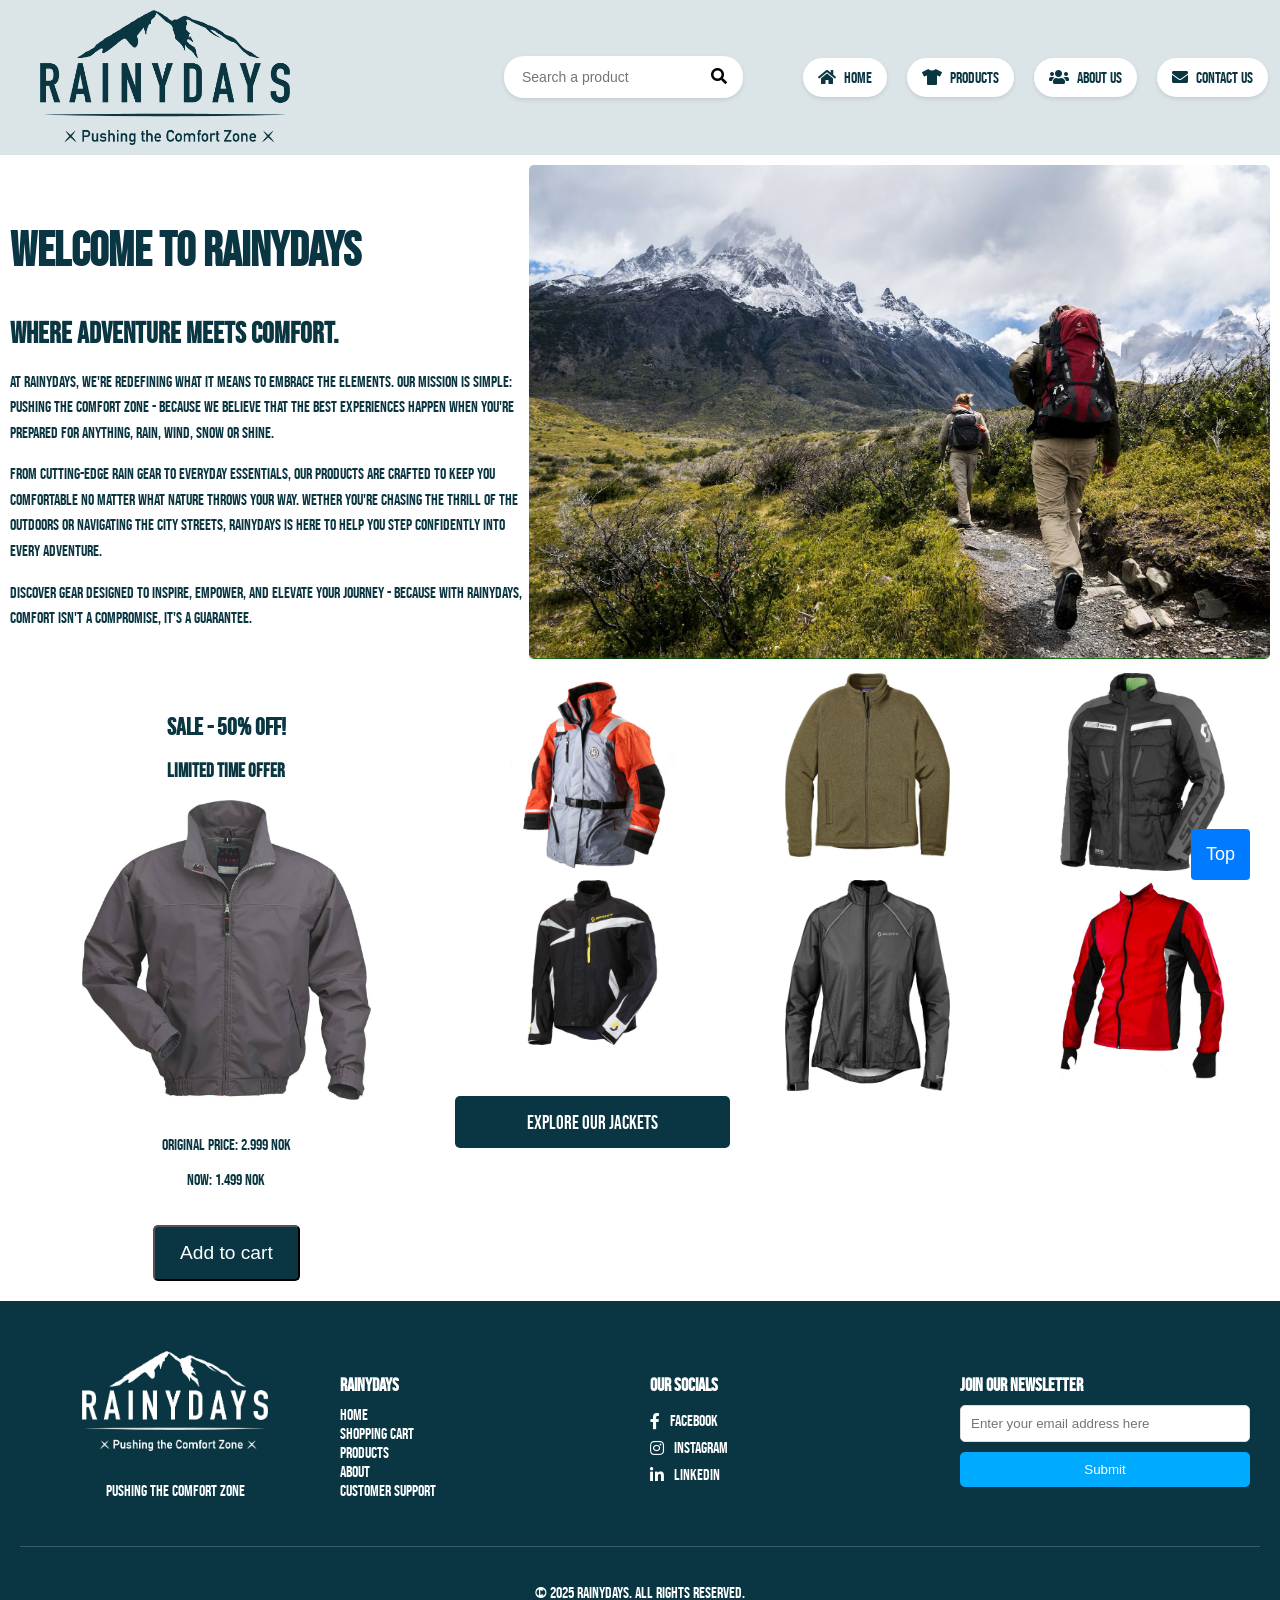
<file: index.html>
<!DOCTYPE html>
<html lang="en">
    <head>
        <meta charset="UTF-8" />
        <meta name="viewport" content="width=device-width, initial-scale=1.0">
        <meta name="description" content="Rainydays, contact page">
        <link rel="preconnect" href="https://fonts.googleapis.com">
        <link rel="preconnect" href="https://fonts.gstatic.com" crossorigin>
        <link href="https://fonts.googleapis.com/css2?family=Bebas+Neue&family=Roboto&display=swap" rel="stylesheet">
        <link rel="stylesheet" href="./css/styles.css">
        <link rel="stylesheet" href="./css/contact.css">
        <link rel="stylesheet" href="https://cdnjs.cloudflare.com/ajax/libs/font-awesome/5.15.4/css/all.min.css">
        <link rel="stylesheet" href="./css/index.css">
        <link rel="stylesheet" href="./css/topBtn.css">
        <script src="./topBtn.js" defer></script>
        <title>RainyDays | Home</title>
    </head>
    <body>
        <header class="header">
            <img src="./assets/RainyDays_Logo.png" alt="RainyDays Logo" class="logo"/>
            <nav class="nav">
                <form class="search-form">
                    <input type="text" placeholder="Search a product" class="search-input"/>
                    <button type="submit" class="search-button">
                        <i class="fas fa-search"></i>
                    </button>
                </form>
                <ul class="nav-links">
                    <li><a href="./index.html"><i class="fas fa-home"></i>Home</a></li>
                    <li><a href="./products.html"><i class="fas fa-tshirt"></i> Products</a></li>
                    <li><a href="./about.html"><i class="fas fa-users"></i> About Us</a></li>
                    <li><a href="./contact.html"><i class="fas fa-envelope"></i> Contact Us</a></li>
                    <li><a href="./profile.html"><i class="fas fa-user"></i></a></li>
                    <li><a href="./checkout.html"><i class="fas fa-shopping-cart"></i></a></li>
                </ul>
            </nav>
        </header>
        <main>
            <section class="hero">
                <div class="hero-text">
                    <h1>WELCOME TO RAINYDAYS</h1>
                    <h2>Where adventure meets comfort.</h2>
                    <p>At RAINYDAYS, we're redefining what it means to embrace the elements. Our mission is simple: Pushing the comfort zone - because we believe that the best experiences happen when you're prepared for anything, rain, wind, snow or shine.</p>
                    <p>From cutting-edge rain gear to everyday essentials, our products are crafted to keep you comfortable no matter what nature throws your way. Wether you're chasing the thrill of the outdoors or navigating the city streets, RAINYDAYS is here to help you step confidently into every adventure.</p>
                    <p>Discover gear designed to inspire, empower, and elevate your journey - because with RAINYDAYS, comfort isn't a compromise, it's a guarantee.</p>
                </div>
                <div class="hero-image">
                    <img src="./images/trekking.jpg" alt="Two adults walking up the path to the foot of a mountain" class="hero-trekking">
                </div>
            </section>
            <main class="main-container">
                <section class="sale-section">
                    <h2>SALE - 50% OFF!</h2>
                    <h3>Limited time offer</h3>
                    <a href="./products/xtreme-weather-jacket.html">
                        <img src="./images/Xtreme Weather Jacket.jpg" alt="Xtreme Weather Jacket">
                    </a>
                    <p class="old-price">Original price: 2.999 NOK</p>
                    <p class="price">NOW: 1.499 NOK</p>
                    <button class="cart-button">Add to cart</button>
                </section>
                <section class="collection">
                    <a href="./products/arctic-explorer-jacket.html"><img src="./images/Arctic Explorer Jacket.jpg" alt="Arctic Explorer Jacket"></a>
                    <a href="./products/classic-fleece-jacket.html"><img src="./images/Classic Fleece Jacket.jpg" alt="Classic Fleece Jacket"></a>
                    <a href="./products/goretex-adventure-jacket.html"><img src="./images/Gore-Tex Adventure Jacket.jpg" alt="Gore-Tex Adventure Jacket"></a>
                    <a href="./products/stormguard-pro.html"><img src="./images/StormGuard Pro.jpg" alt="StormGuard Pro"></a>
                    <a href="./products/ultralight-windbreaker.html"><img src="./images/UltraLight Windbreaker.jpg" alt="UltraLight Windbreaker"></a>
                    <a href="./products/velocity-sports-jacket.html"><img src="./images/Velocity Sports Jacket.jpg" alt="Velocity Sports Jacket"></a>
                    <a href="./products.html" class="explore-button">Explore our jackets</a>
                </section>
                <button onclick="topFunction()" class="toTopBtn" title="Go to top">Top</button>
            </main>
        <footer class="footer">
            <div class="footer-content">
                <section class="footer-section">
                    <img src="./assets/RainyDays_Logo.png" alt="Rainydays Logo" class="footer-logo" />
                    <p>Pushing the Comfort Zone</p>
                </section>
                <section class="footer-section">
                    <h4>Rainydays</h4>
                    <ul class="footer-links">
                        <li><a href="./index.html">Home</a></li>
                        <li><a href="./checkout.html">Shopping Cart</a></li>
                        <li><a href="./products.html">Products</a></li>
                        <li><a href="./about.html">About</a></li>
                        <li><a href="./contact.html">Customer Support</a></li>
                    </ul>
                </section>
                <section class="footer-section">
                    <p><h4>Our Socials</h4></p>
                    <ul class="footer-socials">
                        <li><a href="#"><i class="fab fa-facebook-f"></i> Facebook</a></li>
                        <li><a href="#"><i class="fab fa-instagram"></i> Instagram</a></li>
                        <li><a href="#"><i class="fab fa-linkedin-in"></i> LinkedIn</a></li>
                    </ul>
                </section>
                <section class="footer-section">
                    <h4>Join our newsletter</h4>
                    <form class="newsletter-form">
                        <input type="email" placeholder="Enter your email address here" required />
                        <button type="submit">Submit</button>
                    </form>
                </section>
            </div>
            <div class="footer-bottom">
                <p>&copy; 2025 Rainydays. All Rights Reserved.</p>
            </div>
        </footer>
    </body>
</html>
</file>
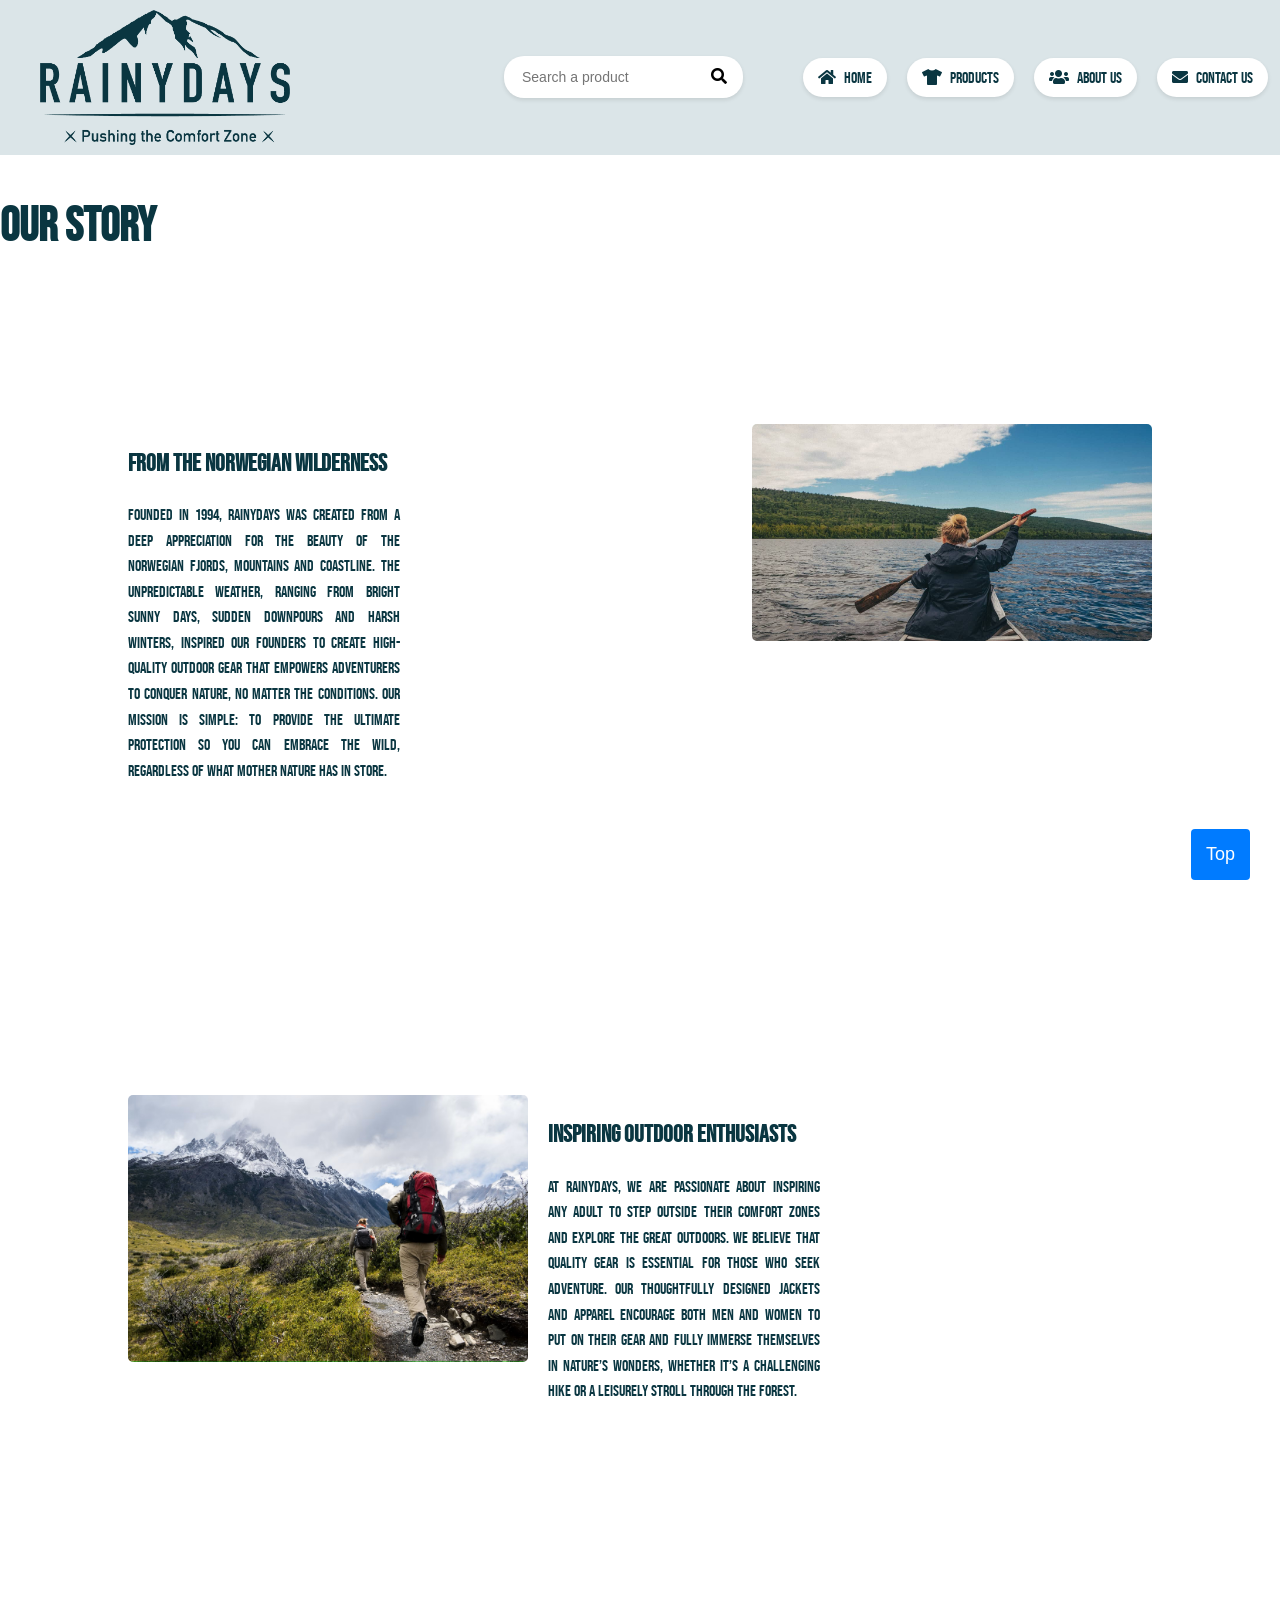
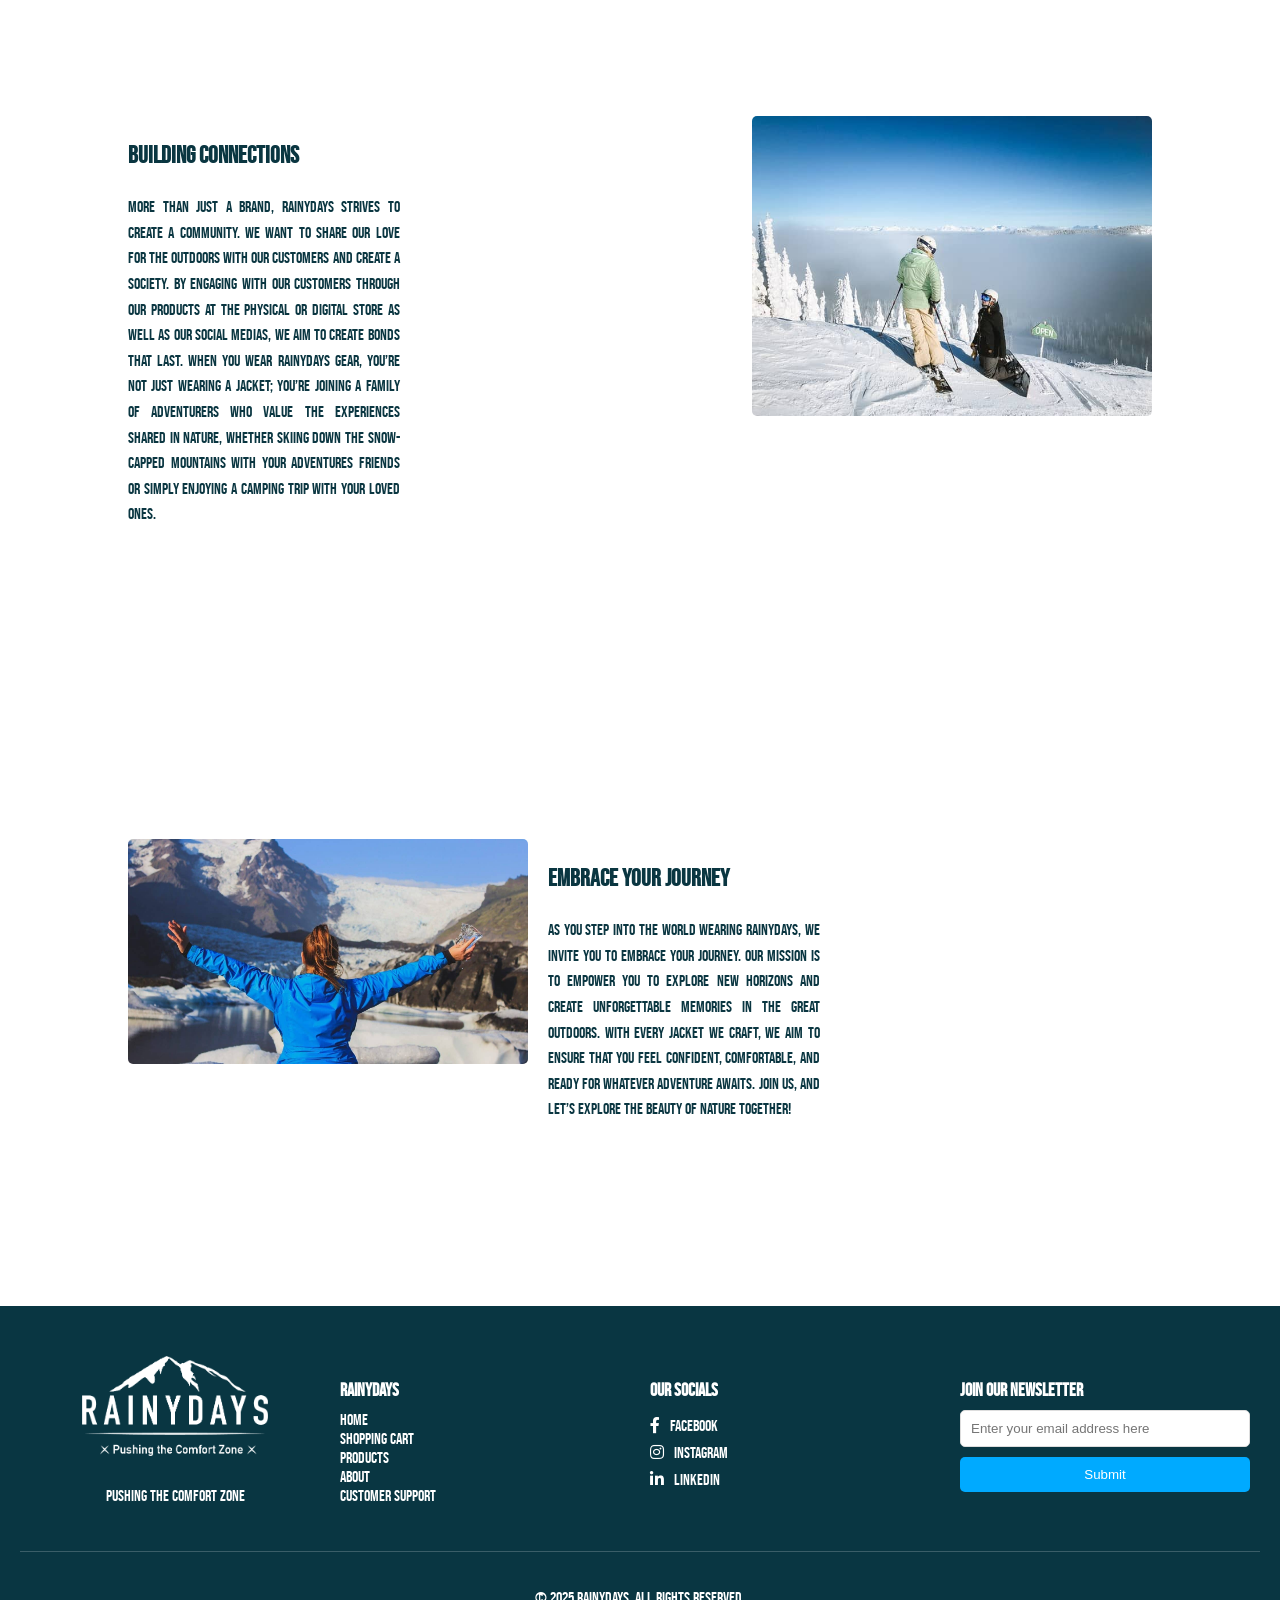
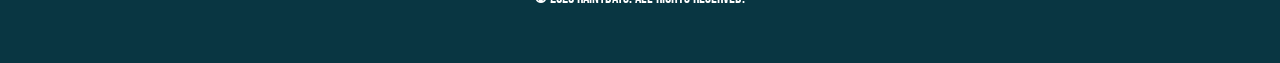
<file: about.html>
<!DOCTYPE html>
<html lang="en">
    <head>
        <meta charset="UTF-8" />
        <meta name="viewport" content="width=device-width, initial-scale=1.0">
        <meta name="description" content="Rainydays, contact page">
        <link rel="preconnect" href="https://fonts.googleapis.com">
        <link rel="preconnect" href="https://fonts.gstatic.com" crossorigin>
        <link href="https://fonts.googleapis.com/css2?family=Bebas+Neue&family=Roboto&display=swap" rel="stylesheet">
        <link rel="stylesheet" href="./css/styles.css">
        <link rel="stylesheet" href="./css/contact.css">
        <link rel="stylesheet" href="https://cdnjs.cloudflare.com/ajax/libs/font-awesome/5.15.4/css/all.min.css">
        <link rel="stylesheet" href="./css/topBtn.css">
        <script src="./topBtn.js" defer></script>
        <title>RainyDays | About Us</title>
    </head>
    <body>
        <header class="header">
            <img src="./assets/RainyDays_Logo.png" alt="RainyDays Logo" class="logo" />
            <nav class="nav">
                <form class="search-form">
                    <input type="text" placeholder="Search a product" class="search-input" />
                    <button type="submit" class="search-button">
                        <i class="fas fa-search"></i>
                    </button>
                </form>
                <ul class="nav-links">
                    <li><a href="./index.html"><i class="fas fa-home"></i>Home</a></li>
                    <li><a href="./products.html"><i class="fas fa-tshirt"></i> Products</a></li>
                    <li><a href="./about.html"><i class="fas fa-users"></i> About Us</a></li>
                    <li><a href="./contact.html"><i class="fas fa-envelope"></i> Contact Us</a></li>
                    <li><a href="./profile.html"><i class="fas fa-user"></i></a></li>
                    <li><a href="./checkout.html"><i class="fas fa-shopping-cart"></i></a></li>
                </ul>
            </nav>
        </header>
        <main class="about-us">
            <h1>Our Story</h1>
            <section>
                <div>
                    <h2>From the Norwegian Wilderness</h2>
                    <p>Founded in 1994, Rainydays was created from a deep appreciation for the beauty of the Norwegian fjords, mountains and coastline. The unpredictable weather, ranging from bright sunny days, sudden downpours and harsh winters, inspired our founders to create high-quality outdoor gear that empowers adventurers to conquer nature, no matter the conditions. Our mission is simple: to provide the ultimate protection so you can embrace the wild, regardless of what Mother Nature has in store.</p>
                </div>
                <img src="images/canoe.jpg" alt="A woman paddeling in a small boat in a lake, wearing a black jacket from RainyDays.">
            </section>
            <section>
                <div>
                    <h2>Inspiring Outdoor Enthusiasts</h2>
                    <p>At Rainydays, we are passionate about inspiring any adult to step outside their comfort zones and explore the great outdoors. We believe that quality gear is essential for those who seek adventure. Our thoughtfully designed jackets and apparel encourage both men and women to put on their gear and fully immerse themselves in nature’s wonders, whether it’s a challenging hike or a leisurely stroll through the forest.</p>
                </div>
                <img src="images/trekking.jpg" alt="Two adults walking up the path to the foot of a mountain">
            </section>
            <section>
                <div>
                    <h2>Building Connections</h2>
                    <p>More than just a brand, Rainydays strives to create a community. We want to share our love for the outdoors with our customers and create a society. By engaging with our customers through our products at the physical or digital store as well as our social medias, we aim to create bonds that last. When you wear Rainydays gear, you’re not just wearing a jacket; you’re joining a family of adventurers who value the experiences shared in nature, whether skiing down the snow-capped mountains with your adventures friends or simply enjoying a camping trip with your loved ones.</p>
                </div>
                <img src="images/snowboard.jpg" alt="Two adults at the top of a slope, talking together wearing snowboard gear">
            </section>
            <section>
                <div>
                    <h2>Embrace Your Journey</h2>
                    <p>As you step into the world wearing Rainydays, we invite you to embrace your journey. Our mission is to empower you to explore new horizons and create unforgettable memories in the great outdoors. With every jacket we craft, we aim to ensure that you feel confident, comfortable, and ready for whatever adventure awaits. Join us, and let’s explore the beauty of nature together!</p>
                </div>
                <img src="images/Girl_blue_jacket.jpg" alt="Backshot of a woman wearing a blue jacket from Rainydays, looking out at the snow capped mountain range">
            </section>
            <button onclick="topFunction()" class="toTopBtn" title="Go to top">Top</button>
        </main>
        <footer class="footer">
            <div class="footer-content">
                <section class="footer-section">
                    <a href="./index.html"><img src="./assets/RainyDays_Logo.png" alt="Rainydays Logo" class="footer-logo" /></a>
                    <p>Pushing the Comfort Zone</p>
                </section>
                <section class="footer-section">
                    <h4>Rainydays</h4>
                    <ul class="footer-links">
                        <li><a href="./index.html">Home</a></li>
                        <li><a href="./checkout.html">Shopping Cart</a></li>
                        <li><a href="./products.html">Products</a></li>
                        <li><a href="./about.html">About</a></li>
                        <li><a href="./contact.html">Customer Support</a></li>
                    </ul>
                </section>
                <section class="footer-section">
                    <p><h4>Our Socials</h4></p>
                    <ul class="footer-socials">
                        <li><a href="#"><i class="fab fa-facebook-f"></i> Facebook</a></li>
                        <li><a href="#"><i class="fab fa-instagram"></i> Instagram</a></li>
                        <li><a href="#"><i class="fab fa-linkedin-in"></i> LinkedIn</a></li>
                    </ul>
                </section>
                <section class="footer-section">
                    <h4>Join our newsletter</h4>
                    <form class="newsletter-form">
                        <input type="email" placeholder="Enter your email address here" required />
                        <button type="submit">Submit</button>
                    </form>
                </section>
            </div>
            <div class="footer-bottom">
                <p>&copy; 2025 Rainydays. All Rights Reserved.</p>
            </div>
        </footer>
    </body>
</html>
</file>
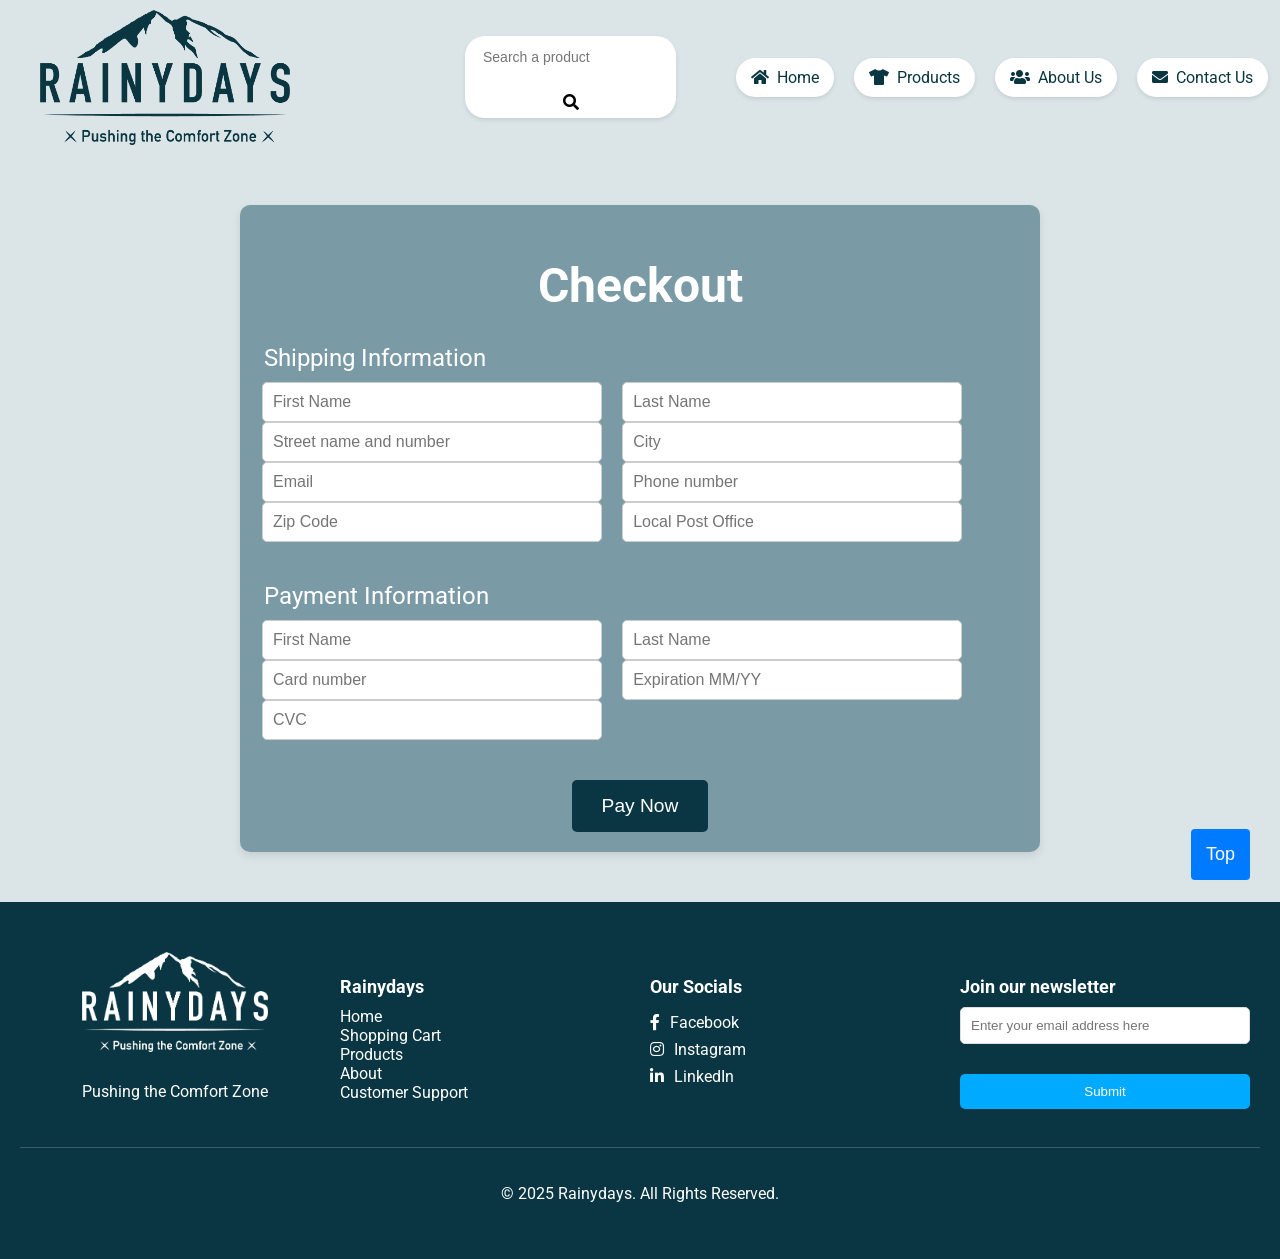
<file: checkout.html>
<!DOCTYPE html>
<html lang="en">
    <head>
        <meta charset="UTF-8" />
        <meta name="viewport" content="width=device-width, initial-scale=1.0">
        <meta name="description" content="Rainydays, contact page">
        <link rel="preconnect" href="https://fonts.googleapis.com">
        <link rel="preconnect" href="https://fonts.gstatic.com" crossorigin>
        <link href="https://fonts.googleapis.com/css2?family=Bebas+Neue&family=Roboto&display=swap" rel="stylesheet">
        <link rel="stylesheet" href="./css/styles.css">
        <link rel="stylesheet" href="./css/contact.css">
        <link rel="stylesheet" href="https://cdnjs.cloudflare.com/ajax/libs/font-awesome/5.15.4/css/all.min.css">
        <link rel="stylesheet" href="./css/checkout.css">
        <link rel="stylesheet" href="./css/topBtn.css">
        <script src="./topBtn.js" defer></script>
        <title>RainyDays | Shopping Cart</title>
    </head>
<body>
    <header class="header">
        <img src="./assets/RainyDays_Logo.png" alt="RainyDays Logo" class="logo" />
        <nav class="nav">
            <form class="search-form">
                <input type="text" placeholder="Search a product" class="search-input" />
                <button type="submit" class="search-button">
                    <i class="fas fa-search"></i>
                </button>
            </form>
            <ul class="nav-links">
                <li><a href="./index.html"><i class="fas fa-home"></i>Home</a></li>
                <li><a href="./products.html"><i class="fas fa-tshirt"></i> Products</a></li>
                <li><a href="./about.html"><i class="fas fa-users"></i> About Us</a></li>
                <li><a href="./contact.html"><i class="fas fa-envelope"></i> Contact Us</a></li>
                <li><a href="./profile.html"><i class="fas fa-user"></i></a></li>
                <li><a href="./checkout.html"><i class="fas fa-shopping-cart"></i></a></li>
            </ul>
        </nav>
    </header>
    <main class="checkout-container">
        <h1>Checkout</h1>
        <form>
            <fieldset>
                <legend>Shipping Information</legend>
                <div class="form-group">
                    <input type="text" placeholder="First Name" required />
                    <input type="text" placeholder="Last Name" required />
                </div>
                <div class="form-group">
                    <input type="text" placeholder="Street name and number" required />
                    <input type="text" placeholder="City" required />
                </div>
                <div class="form-group">
                    <input type="email" placeholder="Email" required />
                    <input type="text" placeholder="Phone number" required />
                </div>
                <div class="form-group">
                    <input type="text" placeholder="Zip Code" required />
                    <input type="text" placeholder="Local Post Office" required />
                </div>
            </fieldset>
            <fieldset>
                <legend>Payment Information</legend>
                <div class="form-group">
                    <input type="text" placeholder="First Name" required />
                    <input type="text" placeholder="Last Name" required />
                </div>
                <div class="form-group">
                    <input type="text" placeholder="Card number" required />
                    <input type="text" placeholder="Expiration MM/YY" required />
                </div>
                <div class="form-group">
                    <input type="text" placeholder="CVC" required />
                </div>
            </fieldset>
            <button class="cta">Pay Now</button>
        </form>
        <button onclick="topFunction()" class="toTopBtn" title="Go to top">Top</button>
    </main>
    <footer class="footer">
        <div class="footer-content">
            <section class="footer-section">
                <a href="./index.html"><img src="./assets/RainyDays_Logo.png" alt="Rainydays Logo" class="footer-logo" /></a>
                <p>Pushing the Comfort Zone</p>
            </section>
            <section class="footer-section">
                <h4>Rainydays</h4>
                <ul class="footer-links">
                    <li><a href="./index.html">Home</a></li>
                    <li><a href="./checkout.html">Shopping Cart</a></li>
                    <li><a href="./products.html">Products</a></li>
                    <li><a href="./about.html">About</a></li>
                    <li><a href="./contact.html">Customer Support</a></li>
                </ul>
            </section>
            <section class="footer-section">
                <p><h4>Our Socials</h4></p>
                <ul class="footer-socials">
                    <li><a href="#"><i class="fab fa-facebook-f"></i> Facebook</a></li>
                    <li><a href="#"><i class="fab fa-instagram"></i> Instagram</a></li>
                    <li><a href="#"><i class="fab fa-linkedin-in"></i> LinkedIn</a></li>
                </ul>
            </section>
            <section class="footer-section">
                <h4>Join our newsletter</h4>
                <form class="newsletter-form">
                    <input type="email" placeholder="Enter your email address here" required />
                    <button type="submit">Submit</button>
                </form>
            </section>
        </div>
        <div class="footer-bottom">
            <p>&copy; 2025 Rainydays. All Rights Reserved.</p>
        </div>
    </footer>
</body>
</html>
</file>
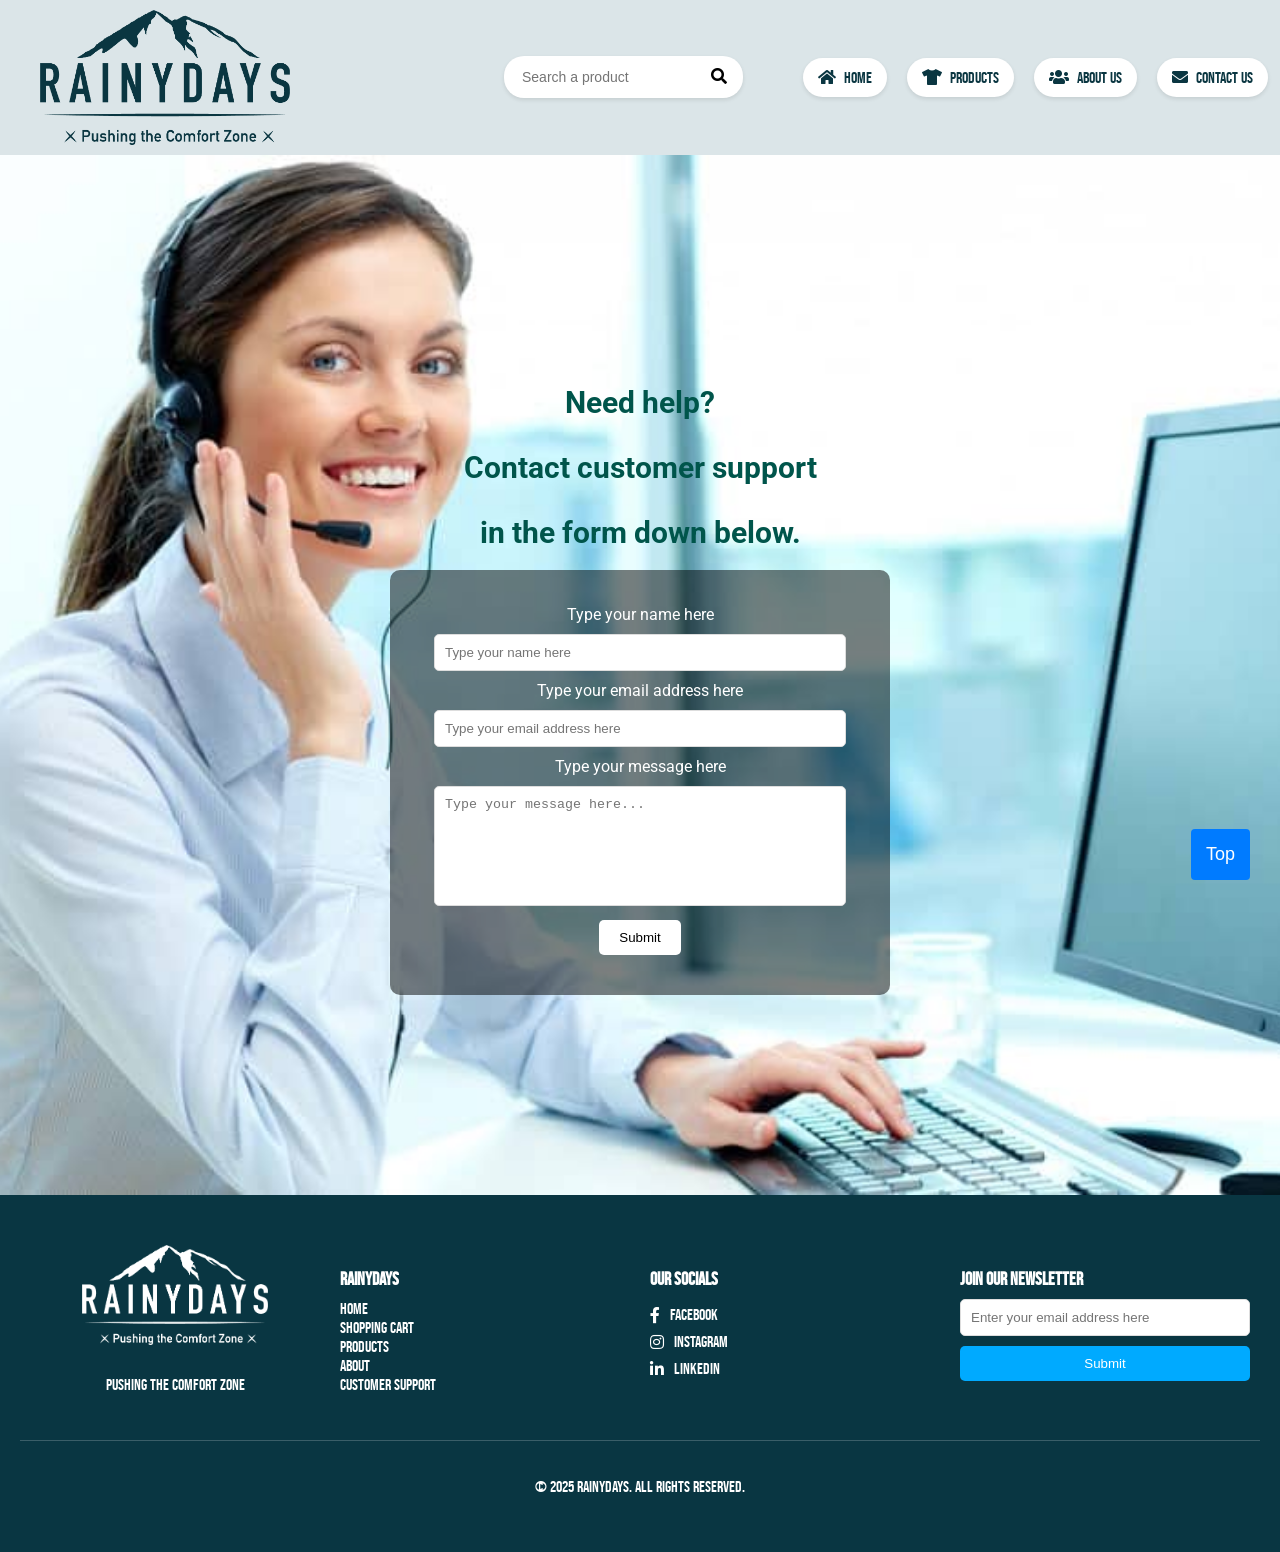
<file: contact.html>
<!DOCTYPE html>
<html lang="en">
    <head>
        <meta charset="UTF-8" />
        <meta name="viewport" content="width=device-width, initial-scale=1.0">
        <meta name="description" content="Rainydays, contact page">
        <link rel="preconnect" href="https://fonts.googleapis.com">
        <link rel="preconnect" href="https://fonts.gstatic.com" crossorigin>
        <link href="https://fonts.googleapis.com/css2?family=Bebas+Neue&family=Roboto&display=swap" rel="stylesheet">
        <link rel="stylesheet" href="./css/styles.css">
        <link rel="stylesheet" href="./css/contact.css">
        <link rel="stylesheet" href="https://cdnjs.cloudflare.com/ajax/libs/font-awesome/5.15.4/css/all.min.css">
        <link rel="stylesheet" href="./css/topBtn.css">
        <script src="./topBtn.js" defer></script>
        <title>RainyDays | Contact</title>
    </head>
    <body>
        <header class="header">
            <img src="./assets/RainyDays_Logo.png" alt="RainyDays Logo" class="logo" />
            <nav class="nav">
                <form class="search-form">
                    <input type="text" placeholder="Search a product" class="search-input" />
                    <button type="submit" class="search-button">
                        <i class="fas fa-search"></i>
                    </button>
                </form>
                <ul class="nav-links">
                    <li><a href="./index.html"><i class="fas fa-home"></i>Home</a></li>
                    <li><a href="./products.html"><i class="fas fa-tshirt"></i> Products</a></li>
                    <li><a href="./about.html"><i class="fas fa-users"></i> About Us</a></li>
                    <li><a href="./contact.html"><i class="fas fa-envelope"></i> Contact Us</a></li>
                    <li><a href="./profile.html"><i class="fas fa-user"></i></a></li>
                    <li><a href="./checkout.html"><i class="fas fa-shopping-cart"></i></a></li>
                </ul>
            </nav>
        </header>
        <main>
            <section class="support">
                <h1><p>Need help?</p> <p>Contact customer support</p> in the form down below.</h1>
                <form class="contact-form">
                    <fieldset>
                        <label for="name">Type your name here</label>
                        <input type="text" name="name" id="name" class="form__input" placeholder="Type your name here" required>
                        <label for="email">Type your email address here</label>
                        <input type="email" name="email" id="email" class="form__input" placeholder="Type your email address here" required>
                        <label for="message">Type your message here</label>
                        <textarea name="message" id="message" class="form__input" placeholder="Type your message here..." required></textarea>
                        <button type="submit" class="submit-button">Submit</button>
                    </fieldset>
                </form>
            </section>
            <button onclick="topFunction()" class="toTopBtn" title="Go to top">Top</button>
        </main>
        <footer class="footer">
            <div class="footer-content">
                <section class="footer-section">
                    <a href="./index.html"><img src="./assets/RainyDays_Logo.png" alt="Rainydays Logo" class="footer-logo" /></a>
                    <p>Pushing the Comfort Zone</p>
                </section>
                <section class="footer-section">
                    <h4>Rainydays</h4>
                    <ul class="footer-links">
                        <li><a href="./index.html">Home</a></li>
                        <li><a href="./checkout.html">Shopping Cart</a></li>
                        <li><a href="./products.html">Products</a></li>
                        <li><a href="./about.html">About</a></li>
                        <li><a href="./contact.html">Customer Support</a></li>
                    </ul>
                </section>
                <section class="footer-section">
                    <p><h4>Our Socials</h4></p>
                    <ul class="footer-socials">
                        <li><a href="#"><i class="fab fa-facebook-f"></i> Facebook</a></li>
                        <li><a href="#"><i class="fab fa-instagram"></i> Instagram</a></li>
                        <li><a href="#"><i class="fab fa-linkedin-in"></i> LinkedIn</a></li>
                    </ul>
                </section>
                <section class="footer-section">
                    <h4>Join our newsletter</h4>
                    <form class="newsletter-form">
                        <input type="email" placeholder="Enter your email address here" required />
                        <button type="submit">Submit</button>
                    </form>
                </section>
            </div>
            <div class="footer-bottom">
                <p>&copy; 2025 Rainydays. All Rights Reserved.</p>
            </div>
        </footer>
    </body>
</html>
</file>
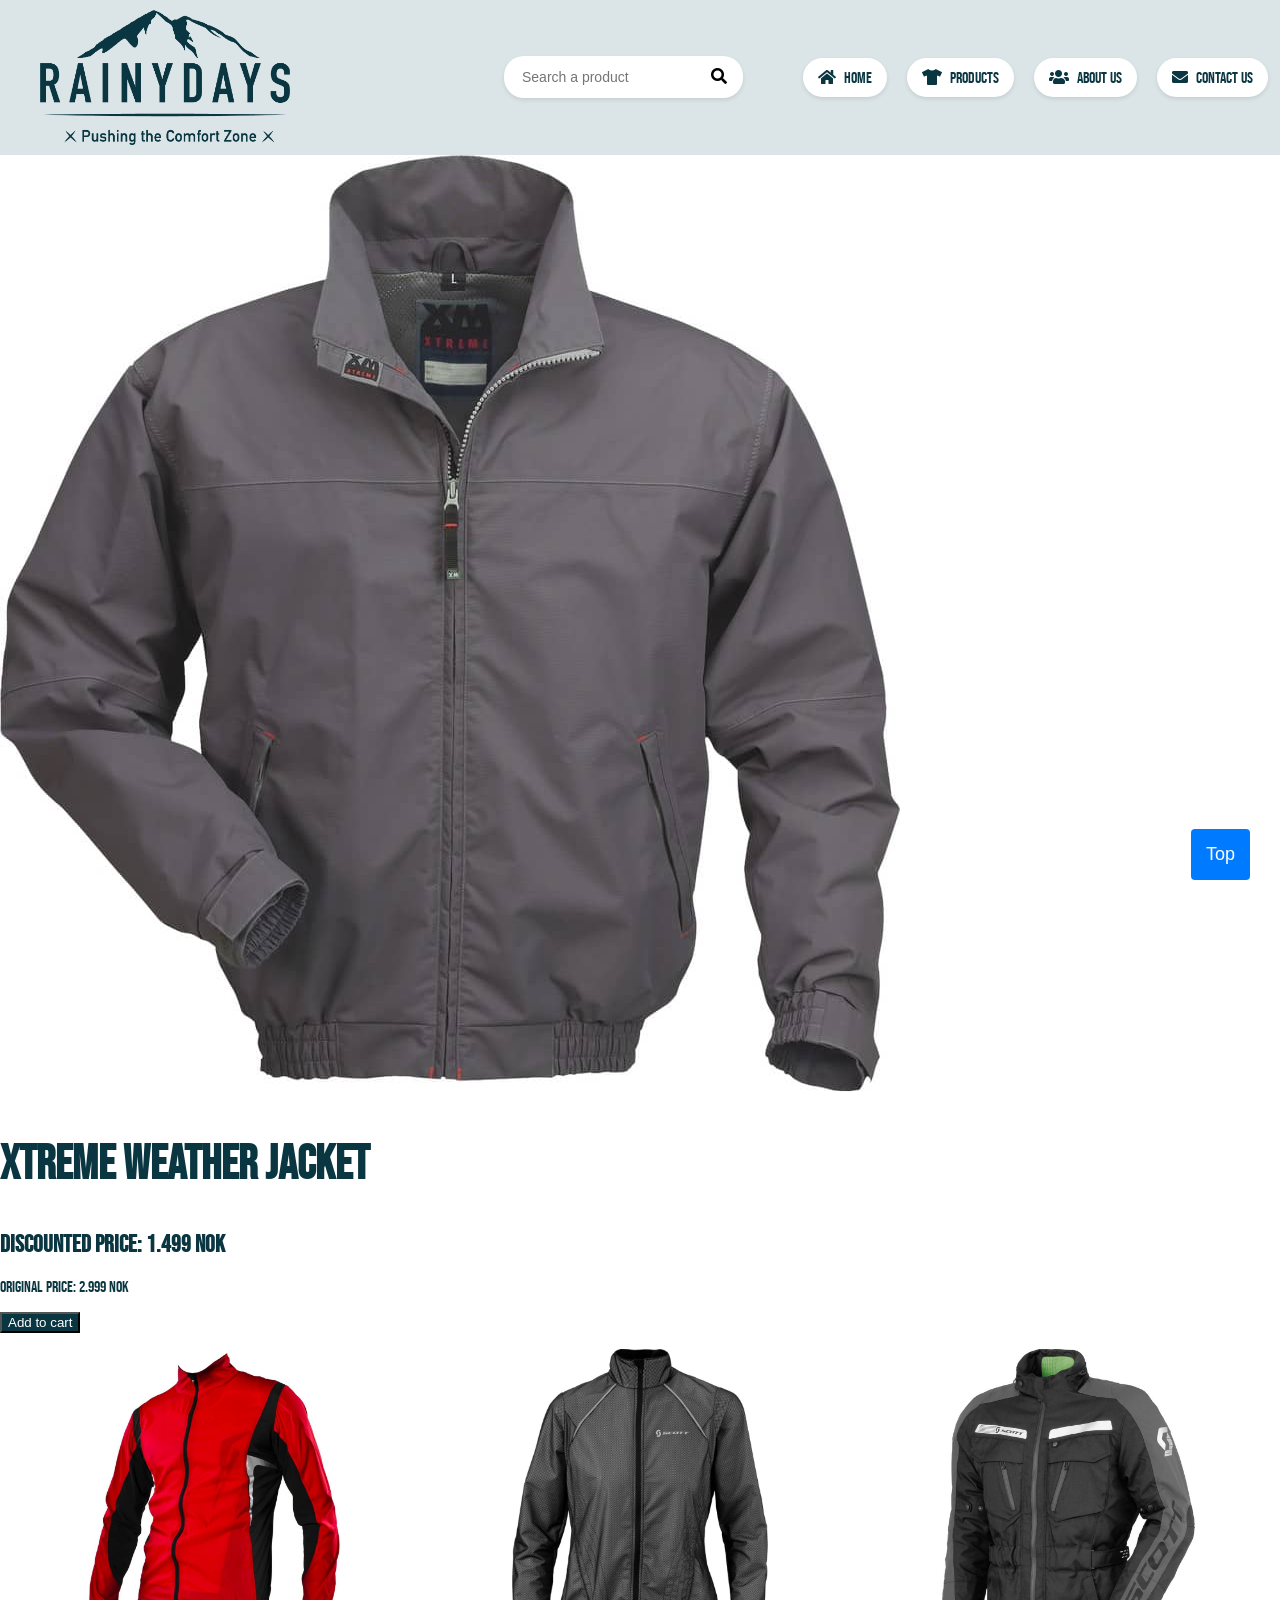
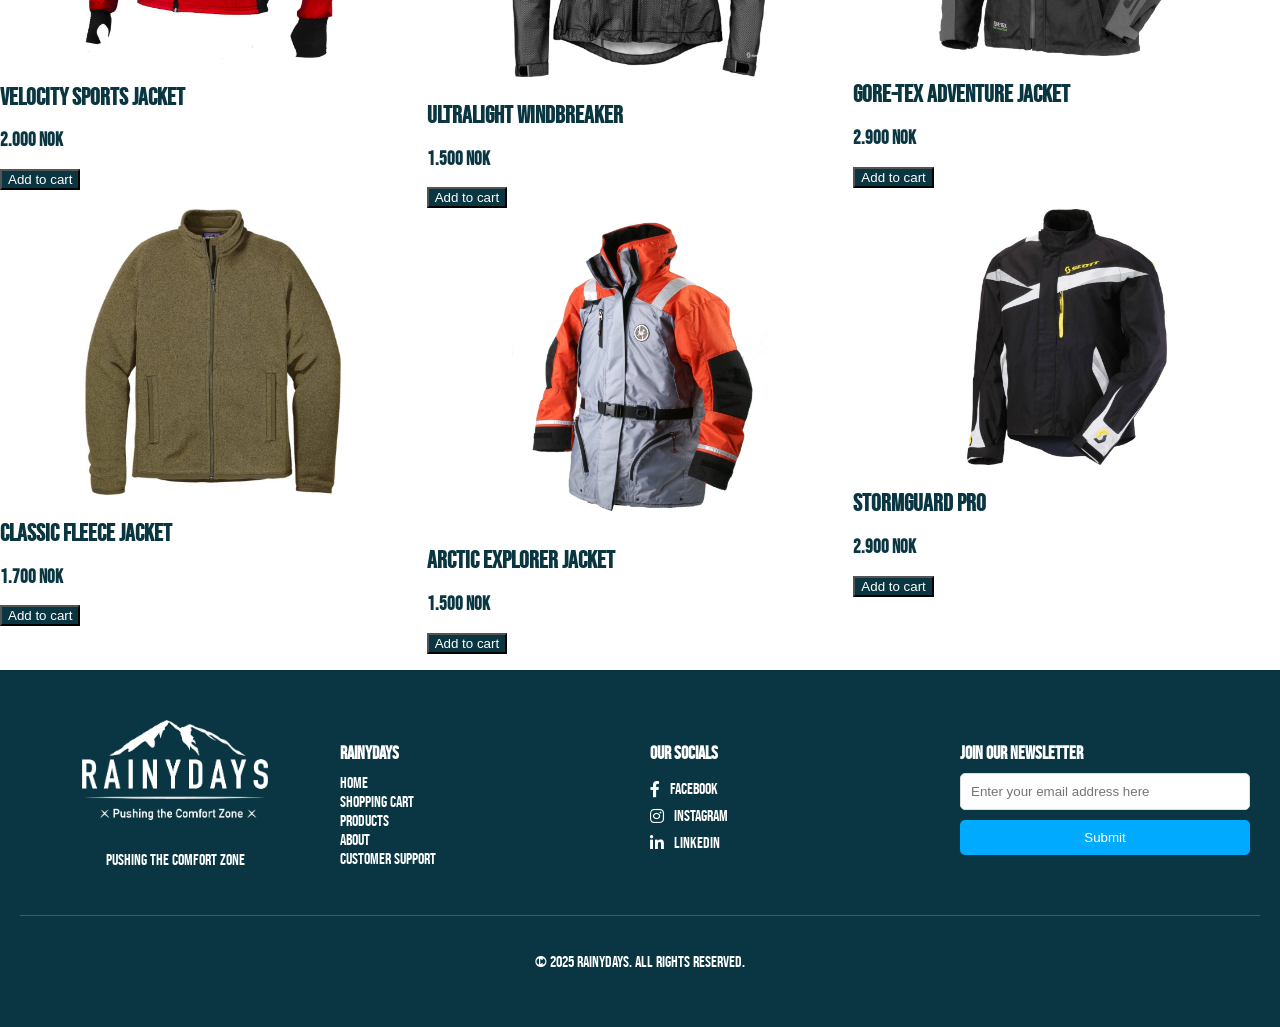
<file: products.html>
<!DOCTYPE html>
<html lang="en">
    <head>
        <meta charset="UTF-8" />
        <meta name="viewport" content="width=device-width, initial-scale=1.0">
        <meta name="description" content="Rainydays, contact page">
        <link rel="preconnect" href="https://fonts.googleapis.com">
        <link rel="preconnect" href="https://fonts.gstatic.com" crossorigin>
        <link href="https://fonts.googleapis.com/css2?family=Bebas+Neue&family=Roboto&display=swap" rel="stylesheet">
        <link rel="stylesheet" href="./css/styles.css">
        <link rel="stylesheet" href="./css/contact.css">
        <link rel="stylesheet" href="https://cdnjs.cloudflare.com/ajax/libs/font-awesome/5.15.4/css/all.min.css">
        <link rel="stylesheet" href="./css/topBtn.css">
        <script src="./topBtn.js" defer></script>
        <title>RainyDays | Products</title>
    </head>
    <body>
        <header class="header">
            <img src="./assets/RainyDays_Logo.png" alt="RainyDays Logo" class="logo" />
            <nav class="nav">
                <form class="search-form">
                    <input type="text" placeholder="Search a product" class="search-input" />
                    <button type="submit" class="search-button">
                        <i class="fas fa-search"></i>
                    </button>
                </form>
                <ul class="nav-links">
                    <li><a href="./index.html"><i class="fas fa-home"></i>Home</a></li>
                    <li><a href="./products.html"><i class="fas fa-tshirt"></i> Products</a></li>
                    <li><a href="./about.html"><i class="fas fa-users"></i> About Us</a></li>
                    <li><a href="./contact.html"><i class="fas fa-envelope"></i> Contact Us</a></li>
                    <li><a href="./profile.html"><i class="fas fa-user"></i></a></li>
                    <li><a href="./checkout.html"><i class="fas fa-shopping-cart"></i></a></li>
                </ul>
            </nav>
        </header>
        <main> 
            <section>
                <!--Hero: SALE; Xtreme Weather Jacket-->
                <a href="./products/xtreme-weather-jacket.html"><img src="./images/Xtreme Weather Jacket.jpg" alt="Xtreme Weather Jacket"></a>
                <h1>Xtreme Weather Jacket</h1>
                <h2>Discounted Price: 1.499 NOK</h2>
                <p>Original price: 2.999 NOK</p>
                <button class="cta">Add to cart</button>
            </section>
            <section>
                <ul class="jackets">
                    <div>
                        <a href="./products/velocity-sports-jacket.html"><img src="./images/Velocity Sports Jacket.jpg" alt="Velocity Sports Jacket"></a>
                        <h2>Velocity Sports Jacket</h2>
                        <h3>2.000 NOK</h3>
                        <button class="cta">Add to cart</button>
                    </div>
                    <div>
                        <a href="./products/ultralight-windbreaker.html"><img src="./images/UltraLight Windbreaker.jpg" alt="UltraLight Windbreaker"></a>
                        <h2>UltraLight Windbreaker</h2>
                        <h3>1.500 NOK</h3>
                        <button class="cta">Add to cart</button>
                    </div>
                    <div>
                        <a href="./products/goretex-adventure-jacket.html"><img src="./images/Gore-Tex Adventure Jacket.jpg" alt="Gore-Tex Adventure Jacket"></a>
                        <h2>Gore-Tex Adventure Jacket</h2>
                        <h3>2.900 NOK</h3>
                        <button class="cta">Add to cart</button>
                    </div>
                    <div>
                        <a href="./products/classic-fleece-jacket.html"><img src="./images/Classic Fleece Jacket.jpg" alt="Classic Fleece Jacket"></a>
                        <h2>Classic Fleece Jacket</h2>
                        <h3>1.700 NOK</h3>
                        <button class="cta">Add to cart</button>
                    </div>
                    <div>
                        <a href="./products/arctic-explorer-jacket.html"><img src="./images/Arctic Explorer Jacket.jpg" alt="Arctic Explorer Jacket"></a>
                        <h2>Arctic Explorer Jacket</h2>
                        <h3>1.500 NOK</h3>
                        <button class="cta">Add to cart</button>
                    </div>
                    <div>
                        <a href="./products/stormguard-pro.html"><img src="./images/StormGuard Pro.jpg" alt="StormGuard Pro"></a>
                        <h2>StormGuard Pro</h2>
                        <h3>2.900 NOK</h3>
                        <button class="cta">Add to cart</button>
                    </div>
                </ul>
            </section>
            <button onclick="topFunction()" class="toTopBtn" title="Go to top">Top</button>
        </main>
        <footer class="footer">
            <div class="footer-content">
                <section class="footer-section">
                    <a href="../index.html"><img src="../assets/RainyDays_Logo.png" alt="Rainydays Logo" class="footer-logo" /></a>
                    <p>Pushing the Comfort Zone</p>
                </section>
                <section class="footer-section">
                    <h4>Rainydays</h4>
                    <ul class="footer-links">
                        <li><a href="./index.html">Home</a></li>
                        <li><a href="./checkout.html">Shopping Cart</a></li>
                        <li><a href="./products.html">Products</a></li>
                        <li><a href="./about.html">About</a></li>
                        <li><a href="./contact.html">Customer Support</a></li>
                    </ul>
                </section>
                <section class="footer-section">
                    <p><h4>Our Socials</h4></p>
                    <ul class="footer-socials">
                        <li><a href="#"><i class="fab fa-facebook-f"></i> Facebook</a></li>
                        <li><a href="#"><i class="fab fa-instagram"></i> Instagram</a></li>
                        <li><a href="#"><i class="fab fa-linkedin-in"></i> LinkedIn</a></li>
                    </ul>
                </section>
                <section class="footer-section">
                    <h4>Join our newsletter</h4>
                    <form class="newsletter-form">
                        <input type="email" placeholder="Enter your email address here" required />
                        <button type="submit">Submit</button>
                    </form>
                </section>
            </div>
            <div class="footer-bottom">
                <p>&copy; 2025 Rainydays. All Rights Reserved.</p>
            </div>
        </footer>
    </body>
</html>
</file>
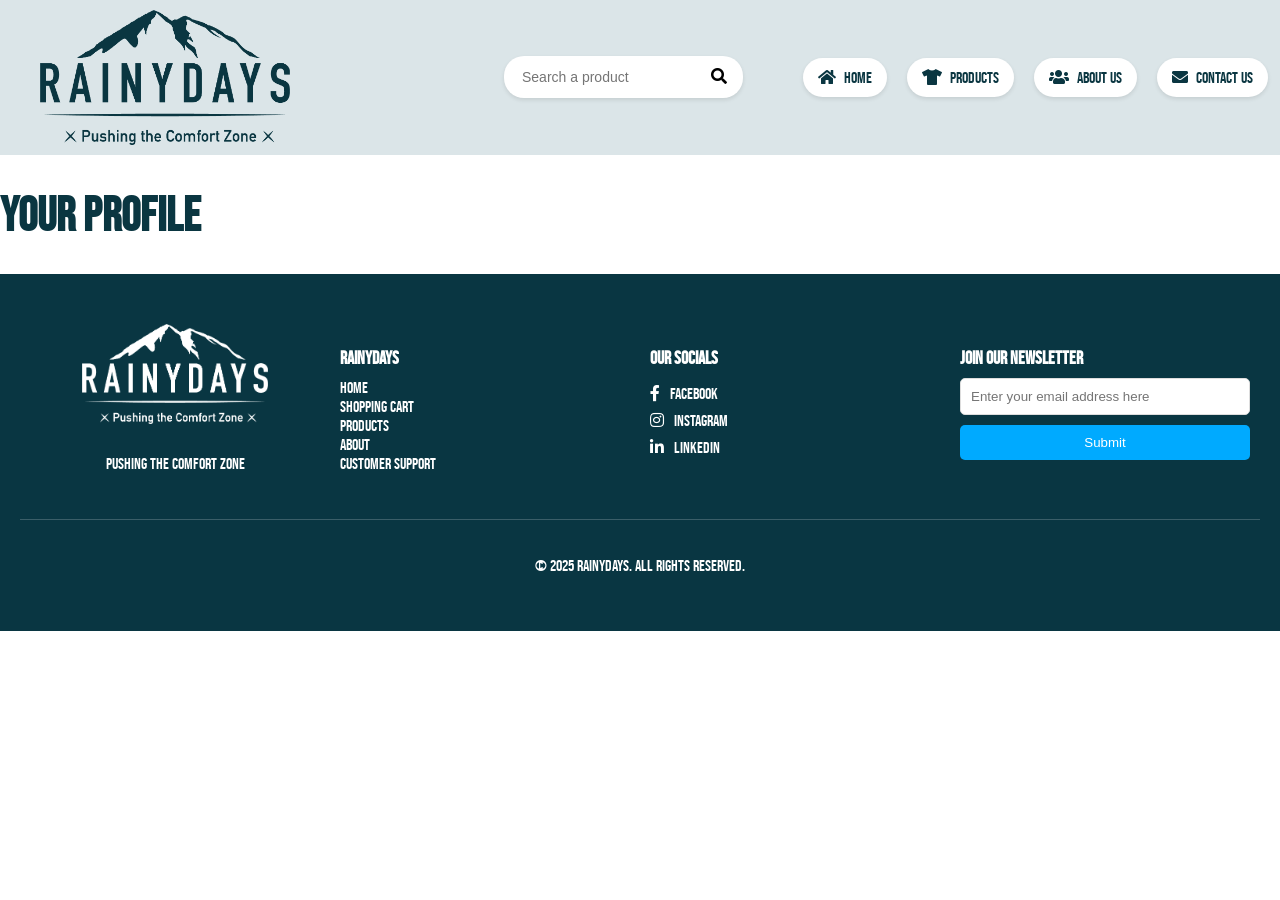
<file: profile.html>
<!DOCTYPE html>
<html lang="en">
    <head>
        <meta charset="UTF-8" />
        <meta name="viewport" content="width=device-width, initial-scale=1.0">
        <meta name="description" content="Rainydays, contact page">
        <link rel="preconnect" href="https://fonts.googleapis.com">
        <link rel="preconnect" href="https://fonts.gstatic.com" crossorigin>
        <link href="https://fonts.googleapis.com/css2?family=Bebas+Neue&family=Roboto&display=swap" rel="stylesheet">
        <link rel="stylesheet" href="./css/styles.css">
        <link rel="stylesheet" href="css\contact.css">
        <link rel="stylesheet" href="https://cdnjs.cloudflare.com/ajax/libs/font-awesome/5.15.4/css/all.min.css">
        <title>RainyDays | Profile</title>
    </head>
<body>
    <header class="header">
        <img src="assets/RainyDays_Logo.png" alt="RainyDays Logo" class="logo" />
        <nav class="nav">
            <form class="search-form">
                <input type="text" placeholder="Search a product" class="search-input" />
                <button type="submit" class="search-button">
                    <i class="fas fa-search"></i>
                </button>
            </form>
            <ul class="nav-links">
                <li><a href="index.html"><i class="fas fa-home"></i>Home</a></li>
                <li><a href="products.html"><i class="fas fa-tshirt"></i> Products</a></li>
                <li><a href="about.html"><i class="fas fa-users"></i> About Us</a></li>
                <li><a href="contact.html"><i class="fas fa-envelope"></i> Contact Us</a></li>
                <li><a href="profile.html"><i class="fas fa-user"></i></a></li>
                <li><a href="checkout.html"><i class="fas fa-shopping-cart"></i></a></li>
            </ul>
        </nav>
    </header>
    <main>
        <h1>Your profile</h1>
    </main>
    <footer class="footer">
        <div class="footer-content">
            <section class="footer-section">
                <a href="../index.html"><img src="../assets/RainyDays_Logo.png" alt="Rainydays Logo" class="footer-logo" /></a>
                <p>Pushing the Comfort Zone</p>
            </section>
            <section class="footer-section">
                <h4>Rainydays</h4>
                <ul class="footer-links">
                    <li><a href="index.html">Home</a></li>
                    <li><a href="checkout.html">Shopping Cart</a></li>
                    <li><a href="products.html">Products</a></li>
                    <li><a href="about.html">About</a></li>
                    <li><a href="contact.html">Customer Support</a></li>
                </ul>
            </section>
            <section class="footer-section">
                <p><h4>Our Socials</h4></p>
                <ul class="footer-socials">
                    <li><a href="#"><i class="fab fa-facebook-f"></i> Facebook</a></li>
                    <li><a href="#"><i class="fab fa-instagram"></i> Instagram</a></li>
                    <li><a href="#"><i class="fab fa-linkedin-in"></i> LinkedIn</a></li>
                </ul>
            </section>
            <section class="footer-section">
                <h4>Join our newsletter</h4>
                <form class="newsletter-form">
                    <input type="email" placeholder="Enter your email address here" required />
                    <button type="submit">Submit</button>
                </form>
            </section>
        </div>
        <div class="footer-bottom">
            <p>&copy; 2025 Rainydays. All Rights Reserved.</p>
        </div>
    </footer>
</body>
</html>
</file>
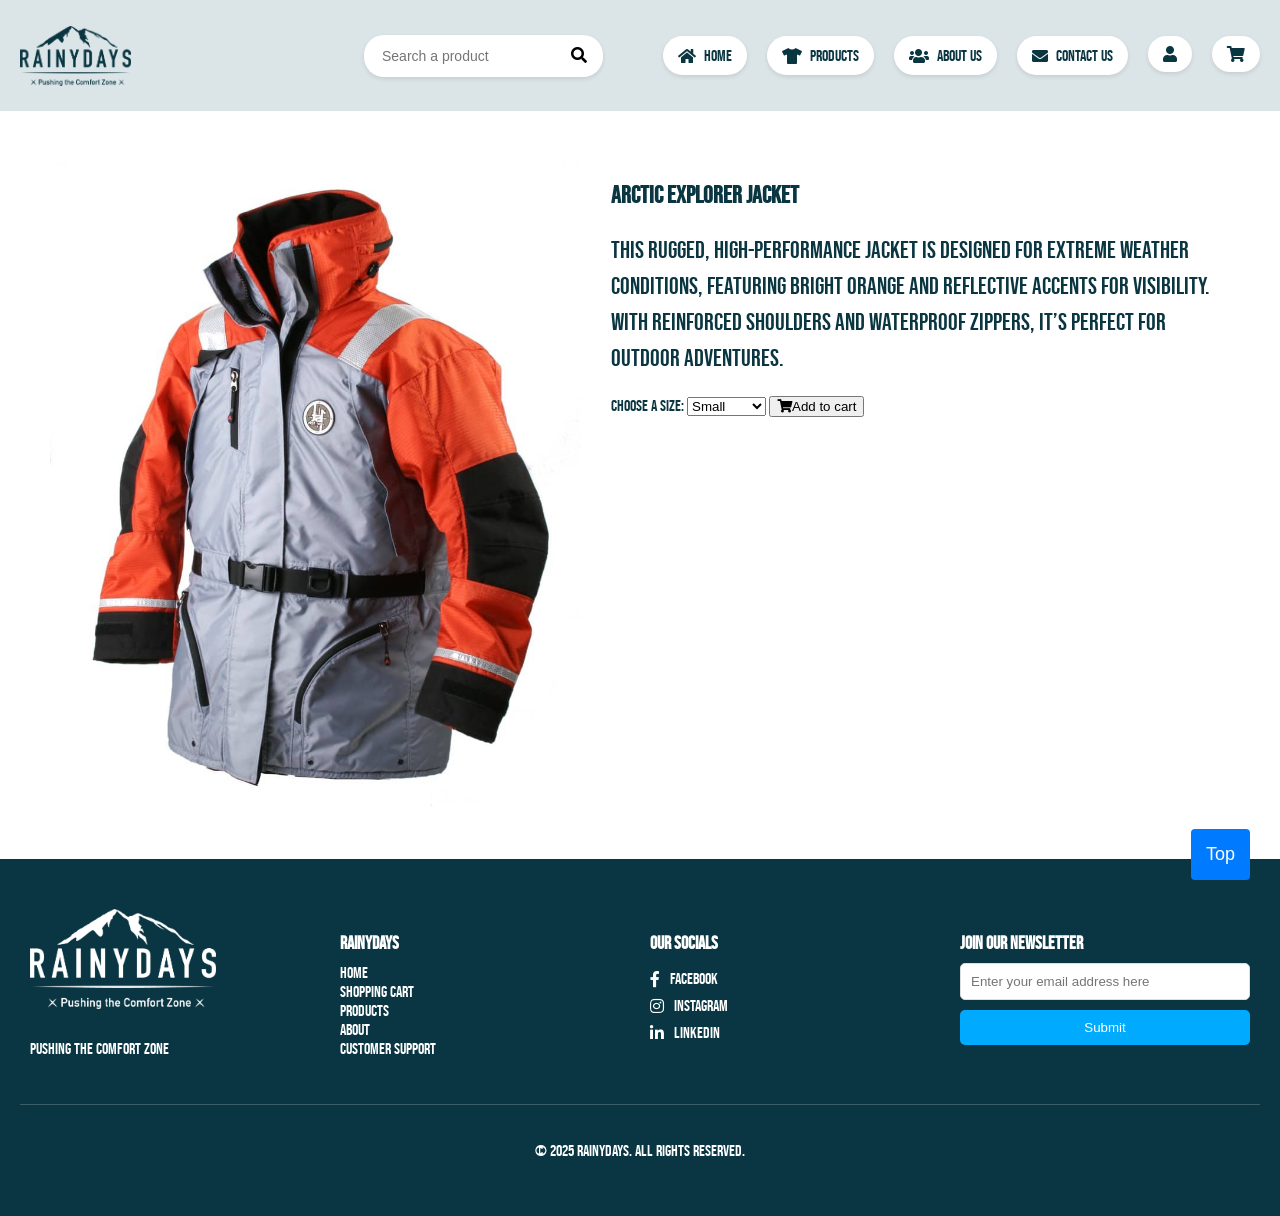
<file: products/arctic-explorer-jacket.html>
<!DOCTYPE html>
<html lang="en">
    <head>
        <meta charset="UTF-8">
        <meta name="viewport" content="width=device-width, initial-scale=1.0">
        <meta name="description" content="Rainydays, Xtreme Weather Jacket">
        <link rel="preconnect" href="https://fonts.googleapis.com">
        <link rel="preconnect" href="https://fonts.gstatic.com" crossorigin>
        <link href="https://fonts.googleapis.com/css2?family=Bebas+Neue&family=Roboto&display=swap" rel="stylesheet">
        <link rel="stylesheet" href="https://cdnjs.cloudflare.com/ajax/libs/font-awesome/5.15.4/css/all.min.css">
        <link rel="stylesheet" href="../css/styles.css">
        <link rel="stylesheet" href="../css/topBtn.css">
        <script src="../topBtn.js" defer></script>
        <title>RainyDays | Arctic Explorer Jacket</title>
    </head>
    <body>
        <header class="header">
            <img src="../assets/RainyDays_Logo.png" alt="RainyDays Logo" class="logo" />
            <nav class="nav">
                <form class="search-form">
                    <input type="text" placeholder="Search a product" class="search-input" />
                    <button type="submit" class="search-button">
                        <i class="fas fa-search"></i>
                    </button>
                </form>
                <ul class="nav-links">
                    <li><a href="../index.html"><i class="fas fa-home"></i>Home</a></li>
                    <li><a href="../products.html"><i class="fas fa-tshirt"></i> Products</a></li>
                    <li><a href="../about.html"><i class="fas fa-users"></i> About Us</a></li>
                    <li><a href="../contact.html"><i class="fas fa-envelope"></i> Contact Us</a></li>
                    <li><a href="../profile.html"><i class="fas fa-user"></i></a></li>
                    <li><a href="../checkout.html"><i class="fas fa-shopping-cart"></i></a></li>
                </ul>
            </nav>
        </header>
        <main class="product">
            <img src="../images/Arctic Explorer Jacket.jpg" alt="Arctic Explorer Jacket">
            <div>
                <h2>Arctic Explorer Jacket</h2>
                <p>This rugged, high-performance jacket is designed for extreme weather conditions, featuring bright orange and reflective accents for visibility. With reinforced shoulders and waterproof zippers, it’s perfect for outdoor adventures.</p>
                <label for="size">Choose a size:</label>
                    <select name="size" id="size">
                        <option value="small">Small</option>
                        <option value="medium">Medium</option>
                        <option value="large">Large</option>
                        <option value="xlarge">X-Large</option>
                        <option value="xxlarge">XX-Large</option>
                    </select>
                <button class="cta"><i class="fas fa-shopping-cart"></i>Add to cart</button>
            </div>
            <button onclick="topFunction()" class="toTopBtn" title="Go to top">Top</button>
        </main>
        <footer class="footer">
            <div class="footer-content">
                <section class="footer-section">
                    <a href="../index.html"><img src="../assets/RainyDays_Logo.png" alt="Rainydays Logo" class="footer-logo" /></a>
                    <p>Pushing the Comfort Zone</p>
                </section>
                <section class="footer-section">
                    <h4>Rainydays</h4>
                    <ul class="footer-links">
                        <li><a href="../index.html">Home</a></li>
                        <li><a href="../checkout.html">Shopping Cart</a></li>
                        <li><a href="../products.html">Products</a></li>
                        <li><a href="../about.html">About</a></li>
                        <li><a href="../contact.html">Customer Support</a></li>
                    </ul>
                </section>
                <section class="footer-section">
                    <p><h4>Our Socials</h4></p>
                    <ul class="footer-socials">
                        <li><a href="#"><i class="fab fa-facebook-f"></i> Facebook</a></li>
                        <li><a href="#"><i class="fab fa-instagram"></i> Instagram</a></li>
                        <li><a href="#"><i class="fab fa-linkedin-in"></i> LinkedIn</a></li>
                    </ul>
                </section>
                <section class="footer-section">
                    <h4>Join our newsletter</h4>
                    <form class="newsletter-form">
                        <input type="email" placeholder="Enter your email address here" required />
                        <button type="submit">Submit</button>
                    </form>
                </section>
            </div>
            <div class="footer-bottom">
                <p>&copy; 2025 Rainydays. All Rights Reserved.</p>
            </div>
        </footer>
    </body>
</html>
</file>
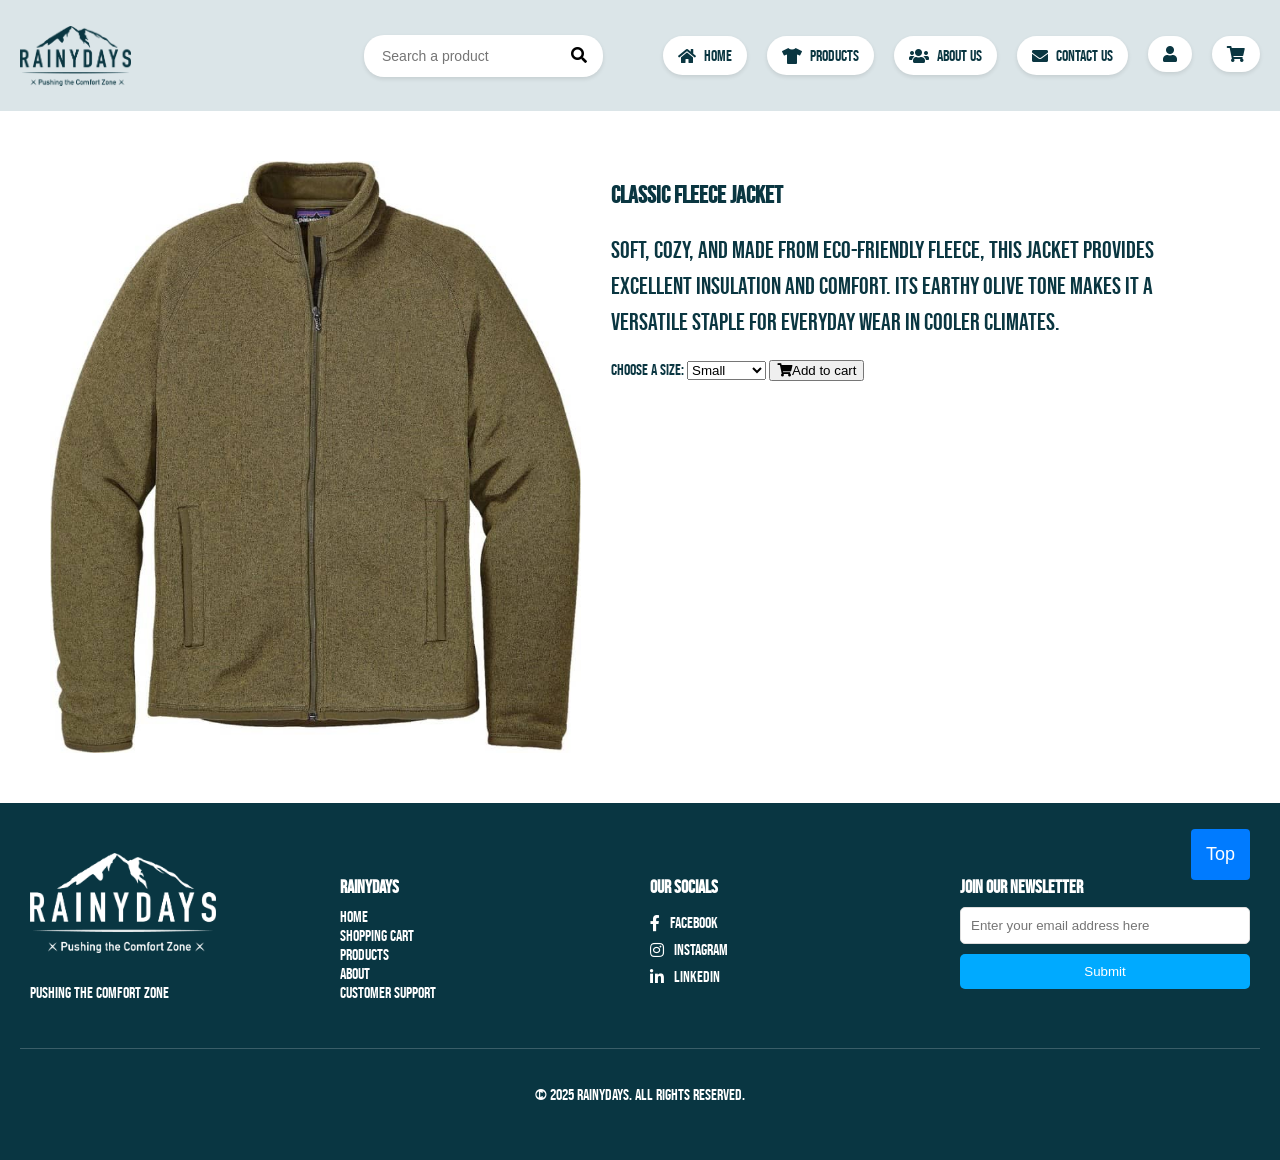
<file: products/classic-fleece-jacket.html>
<!DOCTYPE html>
<html lang="en">
    <head>
        <meta charset="UTF-8">
        <meta name="viewport" content="width=device-width, initial-scale=1.0">
        <meta name="description" content="Rainydays, Xtreme Weather Jacket">
        <link rel="preconnect" href="https://fonts.googleapis.com">
        <link rel="preconnect" href="https://fonts.gstatic.com" crossorigin>
        <link href="https://fonts.googleapis.com/css2?family=Bebas+Neue&family=Roboto&display=swap" rel="stylesheet">
        <link rel="stylesheet" href="https://cdnjs.cloudflare.com/ajax/libs/font-awesome/5.15.4/css/all.min.css">
        <link rel="stylesheet" href="../css/styles.css">
        <link rel="stylesheet" href="../css/topBtn.css">
        <script src="../topBtn.js" defer></script>
        <title>RainyDays | Classic Fleece Jacket</title>
    </head>
    <body>
        <header class="header">
            <img src="../assets/RainyDays_Logo.png" alt="RainyDays Logo" class="logo" />
            <nav class="nav">
                <form class="search-form">
                    <input type="text" placeholder="Search a product" class="search-input" />
                    <button type="submit" class="search-button">
                        <i class="fas fa-search"></i>
                    </button>
                </form>
                <ul class="nav-links">
                    <li><a href="../index.html"><i class="fas fa-home"></i>Home</a></li>
                    <li><a href="../products.html"><i class="fas fa-tshirt"></i> Products</a></li>
                    <li><a href="../about.html"><i class="fas fa-users"></i> About Us</a></li>
                    <li><a href="../contact.html"><i class="fas fa-envelope"></i> Contact Us</a></li>
                    <li><a href="../profile.html"><i class="fas fa-user"></i></a></li>
                    <li><a href="../checkout.html"><i class="fas fa-shopping-cart"></i></a></li>
                </ul>
            </nav>
        </header>
        <main class="product">
            <img src="../images/Classic Fleece Jacket.jpg" alt="Classic Fleece Jacket">
            <div>
                <h2>Classic Fleece Jacket</h2>
                <p>Soft, cozy, and made from eco-friendly fleece, this jacket provides excellent insulation and comfort. Its earthy olive tone makes it a versatile staple for everyday wear in cooler climates.</p>
                <label for="size">Choose a size:</label>
                    <select name="size" id="size">
                        <option value="small">Small</option>
                        <option value="medium">Medium</option>
                        <option value="large">Large</option>
                        <option value="xlarge">X-Large</option>
                        <option value="xxlarge">XX-Large</option>
                    </select>
                <button class="cta"><i class="fas fa-shopping-cart"></i>Add to cart</button>
            </div>
            <button onclick="topFunction()" class="toTopBtn" title="Go to top">Top</button>
        </main>
        <footer class="footer">
            <div class="footer-content">
                <section class="footer-section">
                    <a href="../index.html"><img src="../assets/RainyDays_Logo.png" alt="Rainydays Logo" class="footer-logo" /></a>
                    <p>Pushing the Comfort Zone</p>
                </section>
                <section class="footer-section">
                    <h4>Rainydays</h4>
                    <ul class="footer-links">
                        <li><a href="../index.html">Home</a></li>
                        <li><a href="../checkout.html">Shopping Cart</a></li>
                        <li><a href="../products.html">Products</a></li>
                        <li><a href="../about.html">About</a></li>
                        <li><a href="../contact.html">Customer Support</a></li>
                    </ul>
                </section>
                <section class="footer-section">
                    <p><h4>Our Socials</h4></p>
                    <ul class="footer-socials">
                        <li><a href="#"><i class="fab fa-facebook-f"></i> Facebook</a></li>
                        <li><a href="#"><i class="fab fa-instagram"></i> Instagram</a></li>
                        <li><a href="#"><i class="fab fa-linkedin-in"></i> LinkedIn</a></li>
                    </ul>
                </section>
                <section class="footer-section">
                    <h4>Join our newsletter</h4>
                    <form class="newsletter-form">
                        <input type="email" placeholder="Enter your email address here" required />
                        <button type="submit">Submit</button>
                    </form>
                </section>
            </div>
            <div class="footer-bottom">
                <p>&copy; 2025 Rainydays. All Rights Reserved.</p>
            </div>
        </footer>
    </body>
</html>
</file>
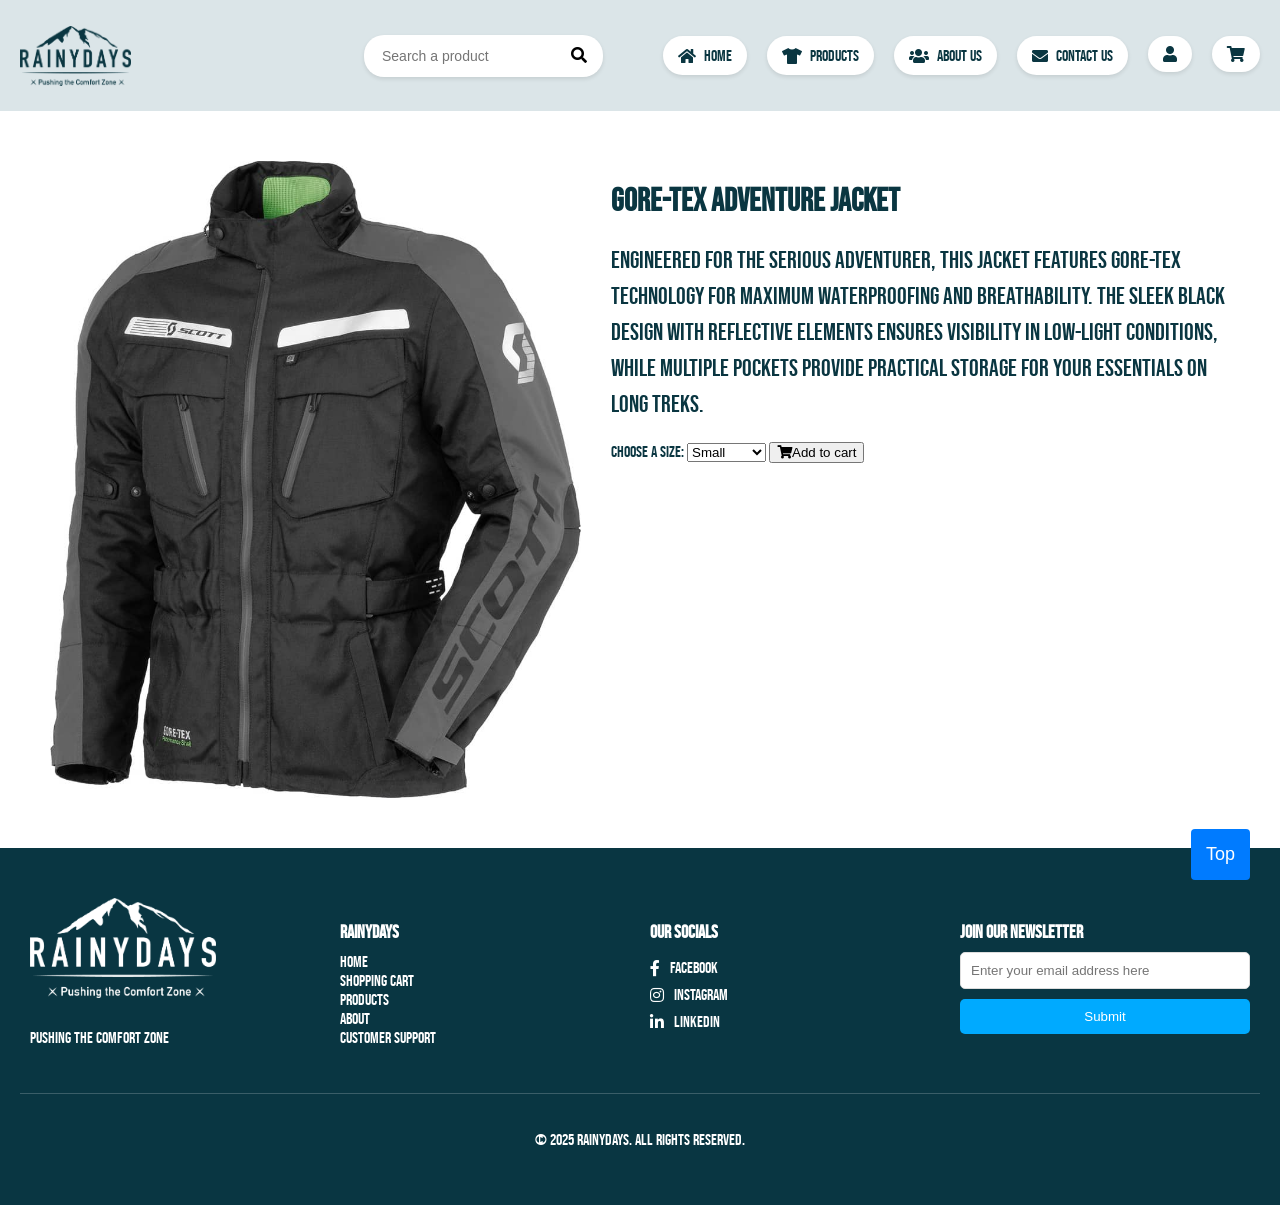
<file: products/goretex-adventure-jacket.html>
<!DOCTYPE html>
<html lang="en">
    <head>
        <meta charset="UTF-8">
        <meta name="viewport" content="width=device-width, initial-scale=1.0">
        <meta name="description" content="Rainydays, Xtreme Weather Jacket">
        <link rel="preconnect" href="https://fonts.googleapis.com">
        <link rel="preconnect" href="https://fonts.gstatic.com" crossorigin>
        <link href="https://fonts.googleapis.com/css2?family=Bebas+Neue&family=Roboto&display=swap" rel="stylesheet">
        <link rel="stylesheet" href="https://cdnjs.cloudflare.com/ajax/libs/font-awesome/5.15.4/css/all.min.css">
        <link rel="stylesheet" href="../css/styles.css">
        <link rel="stylesheet" href="../css/topBtn.css">
        <script src="../topBtn.js" defer></script>
        <title>RainyDays | Gore-Tex Adventure Jacket</title>
    </head>
    <body>
        <header class="header">
            <img src="../assets/RainyDays_Logo.png" alt="RainyDays Logo" class="logo" />
            <nav class="nav">
                <form class="search-form">
                    <input type="text" placeholder="Search a product" class="search-input" />
                    <button type="submit" class="search-button">
                        <i class="fas fa-search"></i>
                    </button>
                </form>
                <ul class="nav-links">
                    <li><a href="../index.html"><i class="fas fa-home"></i>Home</a></li>
                    <li><a href="../products.html"><i class="fas fa-tshirt"></i> Products</a></li>
                    <li><a href="../about.html"><i class="fas fa-users"></i> About Us</a></li>
                    <li><a href="../contact.html"><i class="fas fa-envelope"></i> Contact Us</a></li>
                    <li><a href="../profile.html"><i class="fas fa-user"></i></a></li>
                    <li><a href="../checkout.html"><i class="fas fa-shopping-cart"></i></a></li>
                </ul>
            </nav>
        </header>
        <main class="product">
            <img src="../images/Gore-Tex Adventure Jacket.jpg" alt="Gore-Tex Adventure Jacket">
            <div>
                <h1>Gore-Tex Adventure Jacket</h1>
                <p>Engineered for the serious adventurer, this jacket features Gore-Tex technology for maximum waterproofing and breathability. The sleek black design with reflective elements ensures visibility in low-light conditions, while multiple pockets provide practical storage for your essentials on long treks.</p>
                <label for="size">Choose a size:</label>
                    <select name="size" id="size">
                        <option value="small">Small</option>
                        <option value="medium">Medium</option>
                        <option value="large">Large</option>
                        <option value="xlarge">X-Large</option>
                        <option value="xxlarge">XX-Large</option>
                    </select>
                <button class="cta"><i class="fas fa-shopping-cart"></i>Add to cart</button>
            </div>
            <button onclick="topFunction()" class="toTopBtn" title="Go to top">Top</button>
        </main>
        <footer class="footer">
            <div class="footer-content">
                <section class="footer-section">
                    <a href="../index.html"><img src="../assets/RainyDays_Logo.png" alt="Rainydays Logo" class="footer-logo" /></a>
                    <p>Pushing the Comfort Zone</p>
                </section>
                <section class="footer-section">
                    <h4>Rainydays</h4>
                    <ul class="footer-links">
                        <li><a href="../index.html">Home</a></li>
                        <li><a href="../checkout.html">Shopping Cart</a></li>
                        <li><a href="../products.html">Products</a></li>
                        <li><a href="../about.html">About</a></li>
                        <li><a href="../contact.html">Customer Support</a></li>
                    </ul>
                </section>
                <section class="footer-section">
                    <p><h4>Our Socials</h4></p>
                    <ul class="footer-socials">
                        <li><a href="#"><i class="fab fa-facebook-f"></i> Facebook</a></li>
                        <li><a href="#"><i class="fab fa-instagram"></i> Instagram</a></li>
                        <li><a href="#"><i class="fab fa-linkedin-in"></i> LinkedIn</a></li>
                    </ul>
                </section>
                <section class="footer-section">
                    <h4>Join our newsletter</h4>
                    <form class="newsletter-form">
                        <input type="email" placeholder="Enter your email address here" required />
                        <button type="submit">Submit</button>
                    </form>
                </section>
            </div>
            <div class="footer-bottom">
                <p>&copy; 2025 Rainydays. All Rights Reserved.</p>
            </div>
        </footer>
    </body>
</html>
</file>
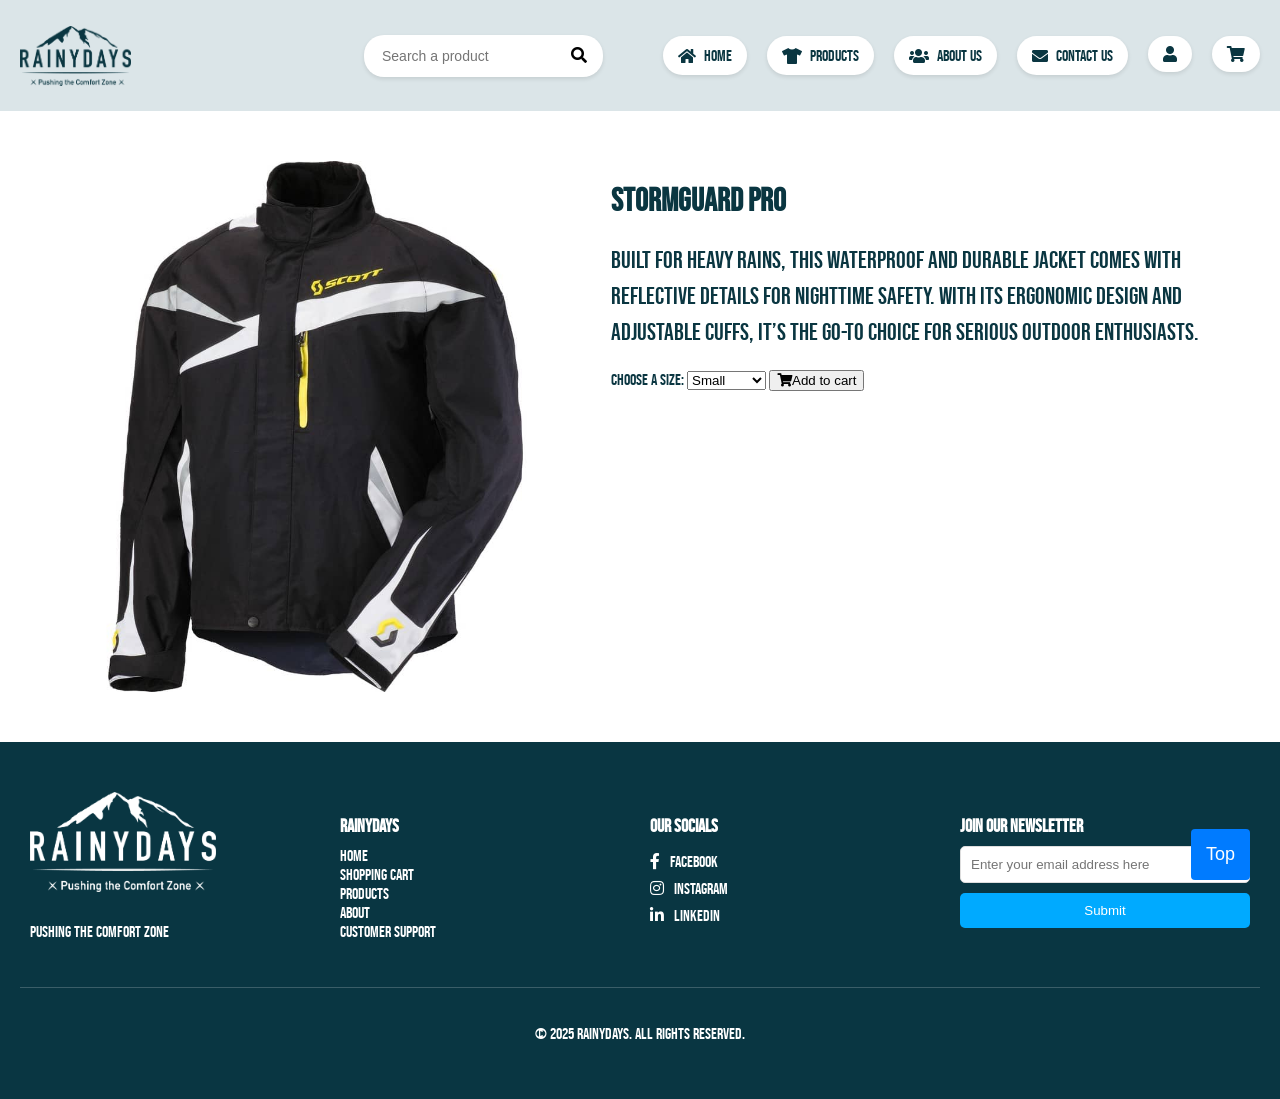
<file: products/stormguard-pro.html>
<!DOCTYPE html>
<html lang="en">
    <head>
        <meta charset="UTF-8">
        <meta name="viewport" content="width=device-width, initial-scale=1.0">
        <meta name="description" content="Rainydays, Xtreme Weather Jacket">
        <link rel="preconnect" href="https://fonts.googleapis.com">
        <link rel="preconnect" href="https://fonts.gstatic.com" crossorigin>
        <link href="https://fonts.googleapis.com/css2?family=Bebas+Neue&family=Roboto&display=swap" rel="stylesheet">
        <link rel="stylesheet" href="https://cdnjs.cloudflare.com/ajax/libs/font-awesome/5.15.4/css/all.min.css">
        <link rel="stylesheet" href="../css/styles.css">
        <link rel="stylesheet" href="../css/topBtn.css">
        <script src="../topBtn.js" defer></script>
        <title>RainyDays | StormGuard Pro</title>
    </head>
    <body>
        <header class="header">
            <img src="../assets/RainyDays_Logo.png" alt="RainyDays Logo" class="logo" />
            <nav class="nav">
                <form class="search-form">
                    <input type="text" placeholder="Search a product" class="search-input" />
                    <button type="submit" class="search-button">
                        <i class="fas fa-search"></i>
                    </button>
                </form>
                <ul class="nav-links">
                    <li><a href="../index.html"><i class="fas fa-home"></i>Home</a></li>
                    <li><a href="../products.html"><i class="fas fa-tshirt"></i> Products</a></li>
                    <li><a href="../about.html"><i class="fas fa-users"></i> About Us</a></li>
                    <li><a href="../contact.html"><i class="fas fa-envelope"></i> Contact Us</a></li>
                    <li><a href="../profile.html"><i class="fas fa-user"></i></a></li>
                    <li><a href="../checkout.html"><i class="fas fa-shopping-cart"></i></a></li>
                </ul>
            </nav>
        </header>
        <main class="product">
            <img src="../images/StormGuard Pro.jpg" alt="StormGuard Pro">
            <div>
                <h1>StormGuard Pro</h1>
                <p>Built for heavy rains, this waterproof and durable jacket comes with reflective details for nighttime safety. With its ergonomic design and adjustable cuffs, it’s the go-to choice for serious outdoor enthusiasts.</p>
                <label for="size">Choose a size:</label>
                    <select name="size" id="size">
                        <option value="small">Small</option>
                        <option value="medium">Medium</option>
                        <option value="large">Large</option>
                        <option value="xlarge">X-Large</option>
                        <option value="xxlarge">XX-Large</option>
                    </select>
                <button class="cta"><i class="fas fa-shopping-cart"></i>Add to cart</button>
            </div>
            <button onclick="topFunction()" class="toTopBtn" title="Go to top">Top</button>
        </main>
        <footer class="footer">
            <div class="footer-content">
                <section class="footer-section">
                    <a href="../index.html"><img src="../assets/RainyDays_Logo.png" alt="Rainydays Logo" class="footer-logo" /></a>
                    <p>Pushing the Comfort Zone</p>
                </section>
                <section class="footer-section">
                    <h4>Rainydays</h4>
                    <ul class="footer-links">
                        <li><a href="../index.html">Home</a></li>
                        <li><a href="../checkout.html">Shopping Cart</a></li>
                        <li><a href="../products.html">Products</a></li>
                        <li><a href="../about.html">About</a></li>
                        <li><a href="../contact.html">Customer Support</a></li>
                    </ul>
                </section>
                <section class="footer-section">
                    <p><h4>Our Socials</h4></p>
                    <ul class="footer-socials">
                        <li><a href="#"><i class="fab fa-facebook-f"></i> Facebook</a></li>
                        <li><a href="#"><i class="fab fa-instagram"></i> Instagram</a></li>
                        <li><a href="#"><i class="fab fa-linkedin-in"></i> LinkedIn</a></li>
                    </ul>
                </section>
                <section class="footer-section">
                    <h4>Join our newsletter</h4>
                    <form class="newsletter-form">
                        <input type="email" placeholder="Enter your email address here" required />
                        <button type="submit">Submit</button>
                    </form>
                </section>
            </div>
            <div class="footer-bottom">
                <p>&copy; 2025 Rainydays. All Rights Reserved.</p>
            </div>
        </footer>
    </body>
</html>
</file>
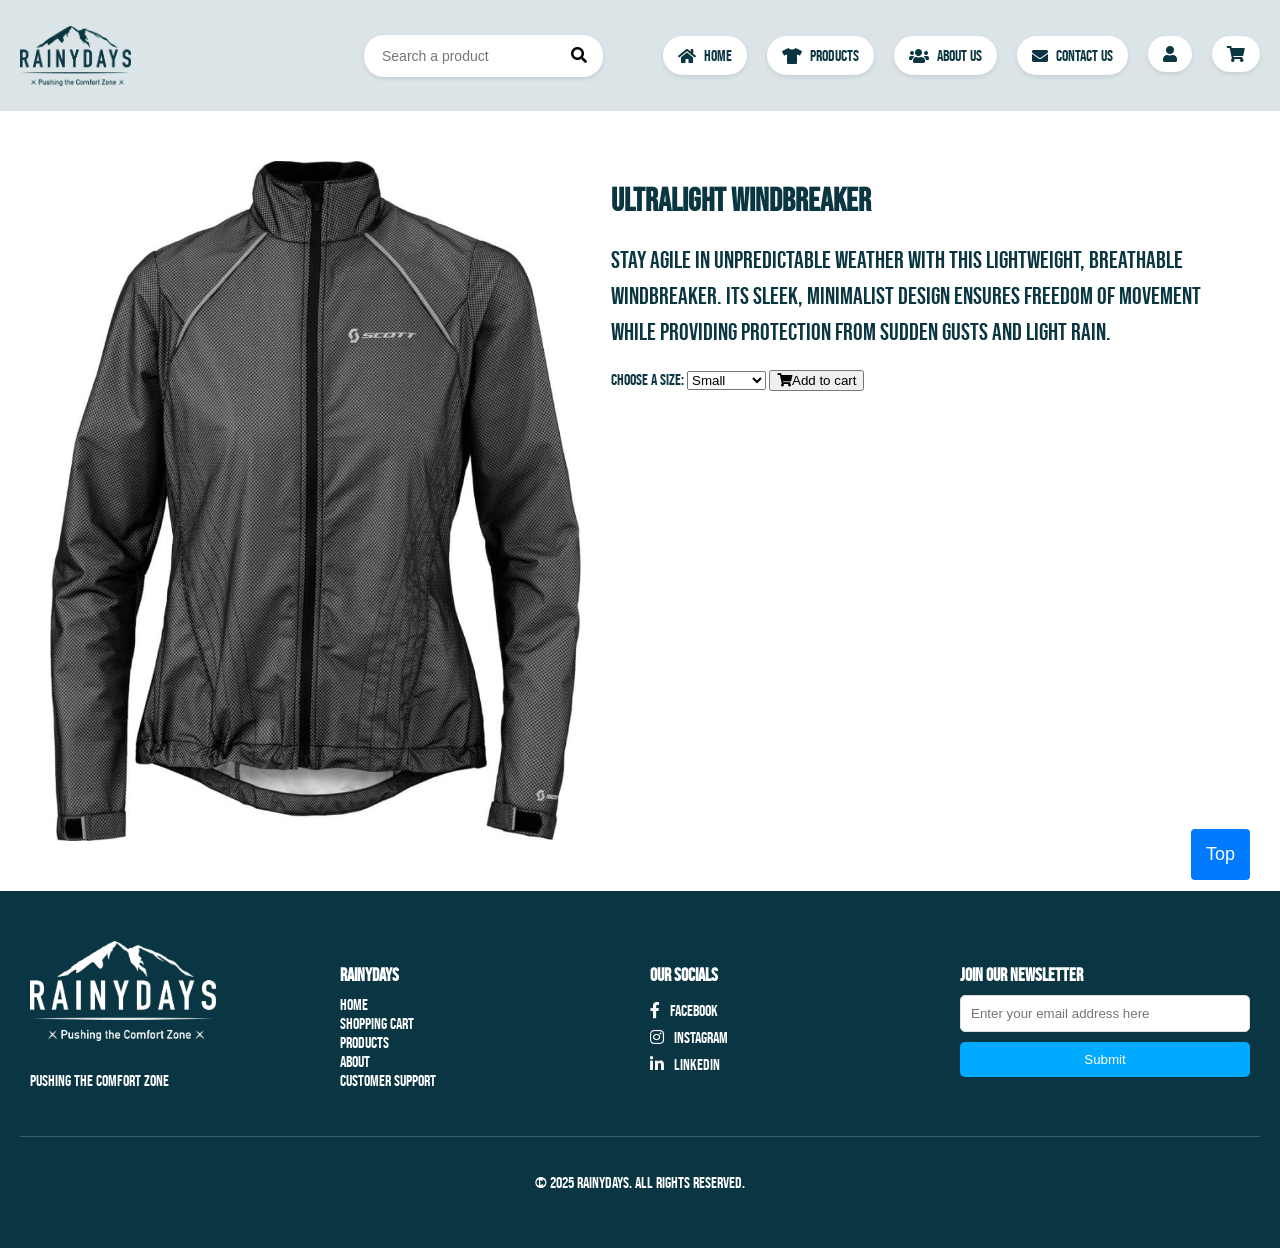
<file: products/ultralight-windbreaker.html>
<!DOCTYPE html>
<html lang="en">
    <head>
        <meta charset="UTF-8">
        <meta name="viewport" content="width=device-width, initial-scale=1.0">
        <meta name="description" content="Rainydays, Xtreme Weather Jacket">
        <link rel="preconnect" href="https://fonts.googleapis.com">
        <link rel="preconnect" href="https://fonts.gstatic.com" crossorigin>
        <link href="https://fonts.googleapis.com/css2?family=Bebas+Neue&family=Roboto&display=swap" rel="stylesheet">
        <link rel="stylesheet" href="https://cdnjs.cloudflare.com/ajax/libs/font-awesome/5.15.4/css/all.min.css">
        <link rel="stylesheet" href="../css/styles.css">
        <link rel="stylesheet" href="../css/topBtn.css">
        <script src="../topBtn.js" defer></script>
        <title>RainyDays | UltraLight Windbreaker</title>
    </head>
    <body>
        <header class="header">
            <img src="../assets/RainyDays_Logo.png" alt="RainyDays Logo" class="logo" />
            <nav class="nav">
                <form class="search-form">
                    <input type="text" placeholder="Search a product" class="search-input" />
                    <button type="submit" class="search-button">
                        <i class="fas fa-search"></i>
                    </button>
                </form>
                <ul class="nav-links">
                    <li><a href="../index.html"><i class="fas fa-home"></i>Home</a></li>
                    <li><a href="../products.html"><i class="fas fa-tshirt"></i> Products</a></li>
                    <li><a href="../about.html"><i class="fas fa-users"></i> About Us</a></li>
                    <li><a href="../contact.html"><i class="fas fa-envelope"></i> Contact Us</a></li>
                    <li><a href="../profile.html"><i class="fas fa-user"></i></a></li>
                    <li><a href="../checkout.html"><i class="fas fa-shopping-cart"></i></a></li>
                </ul>
            </nav>
        </header>
        <main class="product">
            <img src="../images/UltraLight Windbreaker.jpg" alt="UltraLight Windbreaker">
            <div>
                <h1>UltraLight Windbreaker</h1>
                <p>Stay agile in unpredictable weather with this lightweight, breathable windbreaker. Its sleek, minimalist design ensures freedom of movement while providing protection from sudden gusts and light rain.</p>
                <label for="size">Choose a size:</label>
                <select name="size" id="size">
                    <option value="small">Small</option>
                    <option value="medium">Medium</option>
                    <option value="large">Large</option>
                    <option value="xlarge">X-Large</option>
                    <option value="xxlarge">XX-Large</option>
                </select>
                <button class="cta"><i class="fas fa-shopping-cart"></i>Add to cart</button>
            </div>
            <button onclick="topFunction()" class="toTopBtn" title="Go to top">Top</button>
        </main>
        <footer class="footer">
            <div class="footer-content">
                <section class="footer-section">
                    <a href="../index.html"><img src="../assets/RainyDays_Logo.png" alt="Rainydays Logo" class="footer-logo" /></a>
                    <p>Pushing the Comfort Zone</p>
                </section>
                <section class="footer-section">
                    <h4>Rainydays</h4>
                    <ul class="footer-links">
                        <li><a href="../index.html">Home</a></li>
                        <li><a href="../checkout.html">Shopping Cart</a></li>
                        <li><a href="../products.html">Products</a></li>
                        <li><a href="../about.html">About</a></li>
                        <li><a href="../contact.html">Customer Support</a></li>
                    </ul>
                </section>
                <section class="footer-section">
                    <p><h4>Our Socials</h4></p>
                    <ul class="footer-socials">
                        <li><a href="#"><i class="fab fa-facebook-f"></i> Facebook</a></li>
                        <li><a href="#"><i class="fab fa-instagram"></i> Instagram</a></li>
                        <li><a href="#"><i class="fab fa-linkedin-in"></i> LinkedIn</a></li>
                    </ul>
                </section>
                <section class="footer-section">
                    <h4>Join our newsletter</h4>
                    <form class="newsletter-form">
                        <input type="email" placeholder="Enter your email address here" required />
                        <button type="submit">Submit</button>
                    </form>
                </section>
            </div>
            <div class="footer-bottom">
                <p>&copy; 2025 Rainydays. All Rights Reserved.</p>
            </div>
        </footer>
    </body>
</html>
</file>
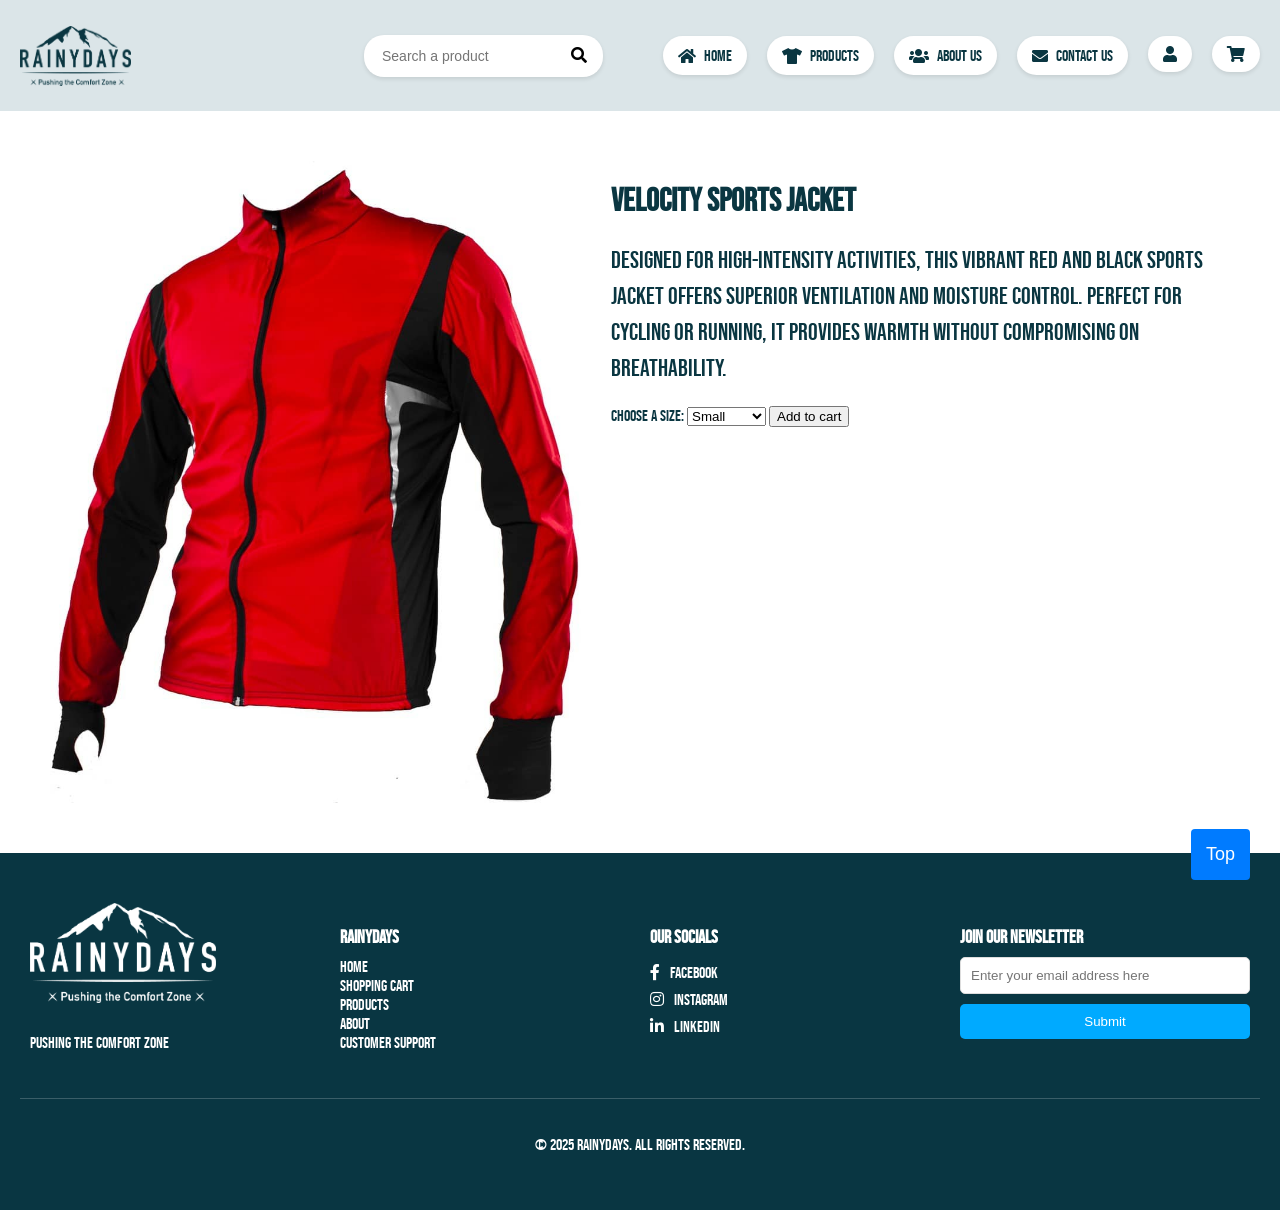
<file: products/velocity-sports-jacket.html>
<!DOCTYPE html>
<html lang="en">
    <head>
        <meta charset="UTF-8">
        <meta name="viewport" content="width=device-width, initial-scale=1.0">
        <meta name="description" content="Rainydays, Xtreme Weather Jacket">
        <link rel="preconnect" href="https://fonts.googleapis.com">
        <link rel="preconnect" href="https://fonts.gstatic.com" crossorigin>
        <link href="https://fonts.googleapis.com/css2?family=Bebas+Neue&family=Roboto&display=swap" rel="stylesheet">
        <link rel="stylesheet" href="https://cdnjs.cloudflare.com/ajax/libs/font-awesome/5.15.4/css/all.min.css">
        <link rel="stylesheet" href="../css/styles.css">
        <link rel="stylesheet" href="../css/topBtn.css">
        <script src="../topBtn.js" defer></script>
        <title>RainyDays | Velocity Sports Jacket</title>
    </head>
    <body>
        <header class="header">
            <img src="../assets/RainyDays_Logo.png" alt="RainyDays Logo" class="logo" />
            <nav class="nav">
                <form class="search-form">
                    <input type="text" placeholder="Search a product" class="search-input" />
                    <button type="submit" class="search-button">
                        <i class="fas fa-search"></i>
                    </button>
                </form>
                <ul class="nav-links">
                    <li><a href="../index.html"><i class="fas fa-home"></i>Home</a></li>
                    <li><a href="../products.html"><i class="fas fa-tshirt"></i> Products</a></li>
                    <li><a href="../about.html"><i class="fas fa-users"></i> About Us</a></li>
                    <li><a href="../contact.html"><i class="fas fa-envelope"></i> Contact Us</a></li>
                    <li><a href="../profile.html"><i class="fas fa-user"></i></a></li>
                    <li><a href="../checkout.html"><i class="fas fa-shopping-cart"></i></a></li>
                </ul>
            </nav>
        </header>
        <main class="product">
            <img src="../images/Velocity Sports Jacket.jpg" alt="Velocity Sports Jacket">
            <div>
                <h1>Velocity Sports Jacket</h1>
                <p>Designed for high-intensity activities, this vibrant red and black sports jacket offers superior ventilation and moisture control. Perfect for cycling or running, it provides warmth without compromising on breathability.</p>
                <label for="size">Choose a size:</label>
                    <select name="size" id="size">
                        <option value="small">Small</option>
                        <option value="medium">Medium</option>
                        <option value="large">Large</option>
                        <option value="xlarge">X-Large</option>
                        <option value="xxlarge">XX-Large</option>
                    </select>
                <button class="cta">Add to cart</button>
            </div>
            <button onclick="topFunction()" class="toTopBtn" title="Go to top">Top</button>
        </main>
        <footer class="footer">
            <div class="footer-content">
                <section class="footer-section">
                    <a href="../index.html"><img src="../assets/RainyDays_Logo.png" alt="Rainydays Logo" class="footer-logo" /></a>
                    <p>Pushing the Comfort Zone</p>
                </section>
                <section class="footer-section">
                    <h4>Rainydays</h4>
                    <ul class="footer-links">
                        <li><a href="../index.html">Home</a></li>
                        <li><a href="../checkout.html">Shopping Cart</a></li>
                        <li><a href="../products.html">Products</a></li>
                        <li><a href="../about.html">About</a></li>
                        <li><a href="../contact.html">Customer Support</a></li>
                    </ul>
                </section>
                <section class="footer-section">
                    <p><h4>Our Socials</h4></p>
                    <ul class="footer-socials">
                        <li><a href="#"><i class="fab fa-facebook-f"></i> Facebook</a></li>
                        <li><a href="#"><i class="fab fa-instagram"></i> Instagram</a></li>
                        <li><a href="#"><i class="fab fa-linkedin-in"></i> LinkedIn</a></li>
                    </ul>
                </section>
                <section class="footer-section">
                    <h4>Join our newsletter</h4>
                    <form class="newsletter-form">
                        <input type="email" placeholder="Enter your email address here" required />
                        <button type="submit">Submit</button>
                    </form>
                </section>
            </div>
            <div class="footer-bottom">
                <p>&copy; 2025 Rainydays. All Rights Reserved.</p>
            </div>
        </footer>
    </body>
</html>
</file>
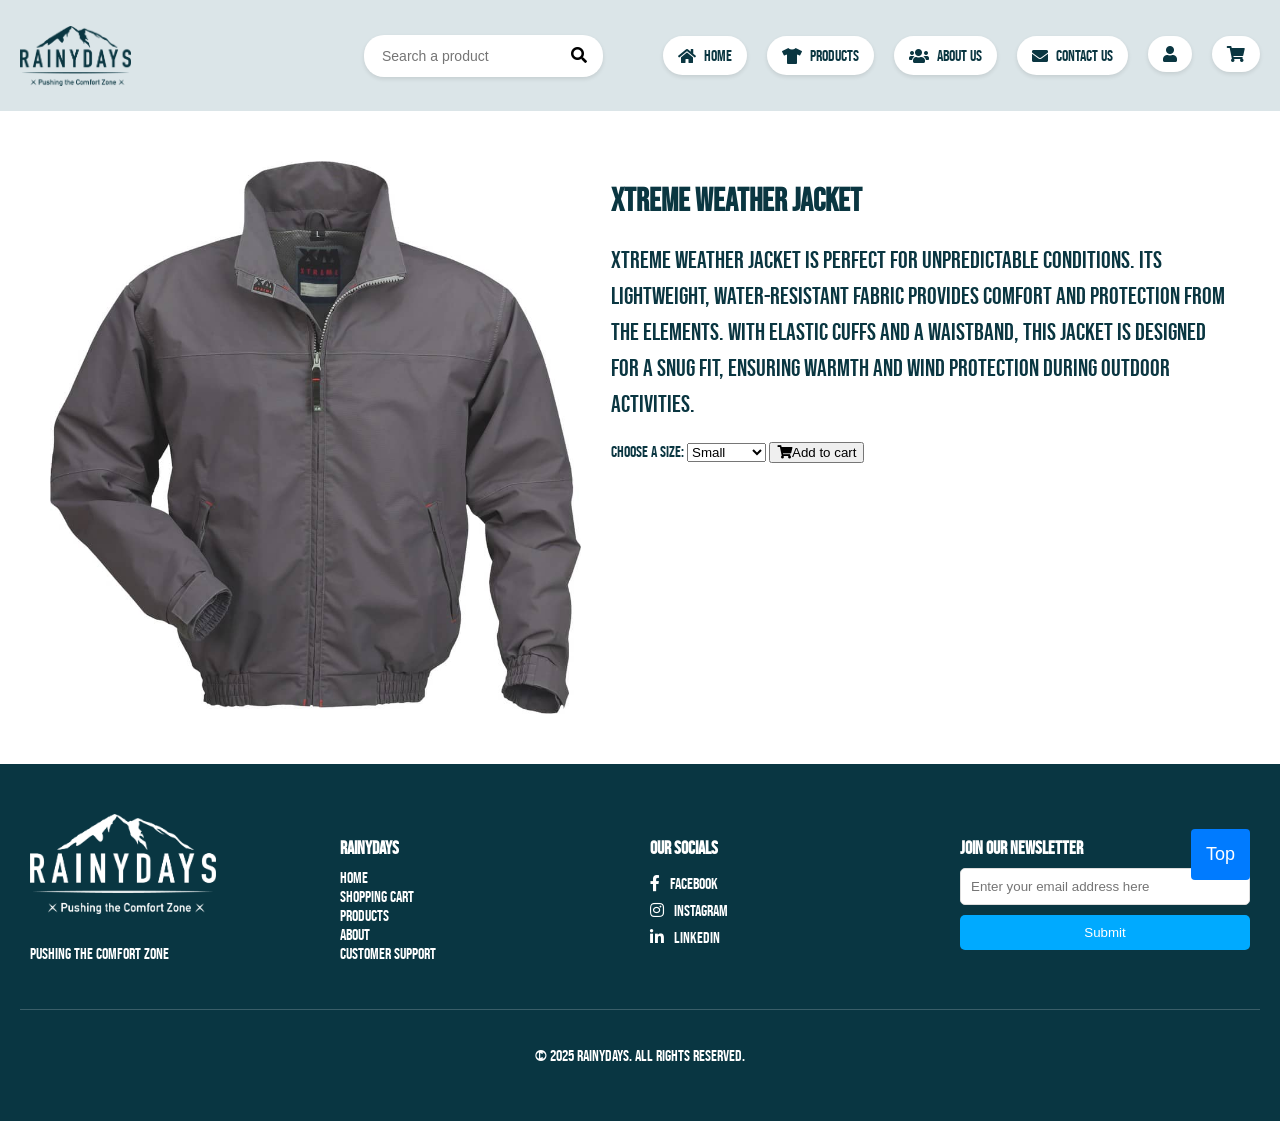
<file: products/xtreme-weather-jacket.html>
<!DOCTYPE html>
<html lang="en">
    <head>
        <meta charset="UTF-8">
        <meta name="viewport" content="width=device-width, initial-scale=1.0">
        <meta name="description" content="Rainydays, Xtreme Weather Jacket">
        <link rel="preconnect" href="https://fonts.googleapis.com">
        <link rel="preconnect" href="https://fonts.gstatic.com" crossorigin>
        <link href="https://fonts.googleapis.com/css2?family=Bebas+Neue&family=Roboto&display=swap" rel="stylesheet">
        <link rel="stylesheet" href="../css/styles.css">
        <link rel="stylesheet" href="https://cdnjs.cloudflare.com/ajax/libs/font-awesome/5.15.4/css/all.min.css">
        <link rel="stylesheet" href="../css/topBtn.css">
        <script src="../topBtn.js" defer></script>
        <title>RainyDays | Xtreme Weather Jacket</title>
    </head>
    <body>
        <header class="header">
            <img src="../assets/RainyDays_Logo.png" alt="RainyDays Logo" class="logo"/>
            <nav class="nav">
                <form class="search-form">
                    <input type="text" placeholder="Search a product" class="search-input"/>
                    <button type="submit" class="search-button">
                        <i class="fas fa-search"></i>
                    </button>
                </form>
                <ul class="nav-links">
                    <li><a href="../index.html"><i class="fas fa-home"></i>Home</a></li>
                    <li><a href="../products.html"><i class="fas fa-tshirt"></i> Products</a></li>
                    <li><a href="../about.html"><i class="fas fa-users"></i> About Us</a></li>
                    <li><a href="../contact.html"><i class="fas fa-envelope"></i> Contact Us</a></li>
                    <li><a href="../profile.html"><i class="fas fa-user"></i></a></li>
                    <li><a href="../checkout.html"><i class="fas fa-shopping-cart"></i></a></li>
                </ul>
            </nav>
        </header>
        <main class="product">
            <img src="../images/Xtreme Weather Jacket.jpg" alt="Xtreme Weather Jacket">
            <div>
                <h1>Xtreme Weather Jacket</h1>
                <p>Xtreme Weather Jacket is perfect for unpredictable conditions. Its lightweight, water-resistant fabric provides comfort and protection from the elements. With elastic cuffs and a waistband, this jacket is designed for a snug fit, ensuring warmth and wind protection during outdoor activities.</p>
                <label for="size">Choose a size:</label>
                    <select name="size" id="size">
                        <option value="small">Small</option>
                        <option value="medium">Medium</option>
                        <option value="large">Large</option>
                        <option value="xlarge">X-Large</option>
                        <option value="xxlarge">XX-Large</option>
                    </select>
                <button class="cta"><i class="fas fa-shopping-cart"></i>Add to cart</button>
            </div>
            <button onclick="topFunction()" class="toTopBtn" title="Go to top">Top</button>
        </main>
        <footer class="footer">
            <div class="footer-content">
                <section class="footer-section">
                    <a href="../index.html"><img src="../assets/RainyDays_Logo.png" alt="Rainydays Logo" class="footer-logo" /></a>
                    <p>Pushing the Comfort Zone</p>
                </section>
                <section class="footer-section">
                    <h4>Rainydays</h4>
                    <ul class="footer-links">
                        <li><a href="../index.html">Home</a></li>
                        <li><a href="../checkout.html">Shopping Cart</a></li>
                        <li><a href="../products.html">Products</a></li>
                        <li><a href="../about.html">About</a></li>
                        <li><a href="../contact.html">Customer Support</a></li>
                    </ul>
                </section>
                <section class="footer-section">
                    <p><h4>Our Socials</h4></p>
                    <ul class="footer-socials">
                        <li><a href="#"><i class="fab fa-facebook-f"></i> Facebook</a></li>
                        <li><a href="#"><i class="fab fa-instagram"></i> Instagram</a></li>
                        <li><a href="#"><i class="fab fa-linkedin-in"></i> LinkedIn</a></li>
                    </ul>
                </section>
                <section class="footer-section">
                    <h4>Join our newsletter</h4>
                    <form class="newsletter-form">
                        <input type="email" placeholder="Enter your email address here" required />
                        <button type="submit">Submit</button>
                    </form>
                </section>
            </div>
            <div class="footer-bottom">
                <p>&copy; 2025 Rainydays. All Rights Reserved.</p>
            </div>
        </footer>
    </body>
</html>
</file>
<file: css/styles.css>
/* Use import to split up your CSS into manageable chunks */
@import url("./reset.css");
/* Files that are only needed to be imported are called partials */
/* These are marked with an underscore: */
@import url("./variables.css");
/* Feel free to add as many of these imports as you need */

body {
  color: var(--color-primary);
  background-color: var(--color-secondary);
  font-family: "Bebas Neue", "Roboto", sans-serif, Verdana, Tahoma;
  margin: 0;
  padding: 0;
}

header {
  display: flex;
  align-items: center;
  justify-content: space-between;
  padding: 20px;
  background-color: #dbe5e8;
}

.logo {
  height: 60px;
  max-width: 200px;
}

.nav {
  display: flex;
  align-items: center;
  gap: 20px;
}

.search-form {
  display: flex;
  align-items: center;
  background-color: white;
  border-radius: 20px;
  padding: 5px 10px;
  box-shadow: 0 2px 4px rgba(0, 0, 0, 0.1);
}

.search-input {
  border: none;
  outline: none;
  padding: 8px;
  font-size: 14px;
}

.search-button {
  background: none;
  border: none;
  cursor: pointer;
  font-size: 16px;
}

.nav-links {
  display: flex;
  gap: 20px;
}

.nav-links li {
  list-style: none;
}

.nav-links a {
  display: flex;
  align-items: center;
  gap: 8px;
  padding: 10px 15px;
  background-color: white;
  border-radius: 20px;
  color: #0a3641;
  text-decoration: none;
  box-shadow: 0 2px 4px rgba(0, 0, 0, 0.1);
  transition: background-color 0.3s ease;
}

.nav-links a:hover {
  background-color: #007bff;
  color: white;
}

.nav-links i {
  font-size: 16px;
}

.footer {
  background-color: #093642;
  color: #ffffff;
  padding: 40px 20px;
}

.footer-content {
  display: flex;
  justify-content: space-between;
  flex-wrap: wrap;
}

.footer-section {
  flex: 1;
  min-width: 200px; 
  padding: 10px;
}

.footer-section h4 {
  margin-bottom: 10px; 
  font-size: 18px;
  text-align: left; 
}


.footer-logo {
  height: 100px;
  margin-bottom: 10px;
  filter: invert(100%) brightness(150%);
}

.footer-links {
  list-style: none;
  padding: 0;
  margin: 0;
}

.footer-links li {
  padding-left: 20px; 
  text-indent: -20px; 
}

.footer-links a {
  color: #ffffff;
  text-decoration: none;
  display: flex;
  align-items: center;
  gap: 10px;
  transition: color 0.3s ease;
}

.footer-links a:hover {
  color: #00aaff;
}


.newsletter-form {
  display: flex;
  flex-direction: column;
}

.newsletter-form input {
  padding: 10px;
  margin-bottom: 10px;
  border: 1px solid #ddd;
  border-radius: 5px;
}

.newsletter-form button {
  padding: 10px;
  background-color: #00aaff;
  color: white;
  border: none;
  border-radius: 5px;
  cursor: pointer;
  transition: background-color 0.3s ease;
}

.newsletter-form button:hover {
  background-color: #007bff;
}

.footer-bottom {
  text-align: center;
  padding-top: 20px;
  border-top: 1px solid rgba(255, 255, 255, 0.2);
  margin-top: 20px;
}

.footer-socials {
  list-style: none;
  padding: 0;
}

.footer-socials li {
  margin: 8px 0;
}

.footer-socials a {
  color: #ffffff;
  text-decoration: none;
  display: flex;
  align-items: center;
  gap: 10px;
  transition: color 0.3s ease;
}

.footer-socials a i {
  font-size: 16px;
}

.footer-socials a:hover {
  color: #00aaff;
}

/*About us page*/
.about-us {
  line-height: 1.6;
  margin: 0;
  padding: 0;
}

.about-us section {
  padding: 10%;
  display: flex;
  align-items: flex-start;
  justify-content: space-between;
  margin-bottom: 40px;
  gap: 20px;
}

.about-us section:nth-child(odd) {
  flex-direction: row-reverse;
}

.about-us section h1 {
  text-align: center;
  font-size: 3rem;
  margin-bottom: 50px;
}

.about-us section h1 {
  font-size: 1.5rem;
  margin-bottom: 15px;
}

.about-us section p {
  flex: 1;
  text-align: justify;
  width: 45%;
}

.about-us section img {
  width: 45%;
  max-width: 400px;
  border-radius: 5px;
}

.product {
  display:flex;
  justify-content: space-between;
  align-items: flex-start;
  padding: 50px;
  gap: 30px;
}

.product img {
  width: 45%;
  border-radius: 5px;
  object-fit: cover;
}

.product p {
  font-size: 1.5rem;
  line-height: 1.5;
  margin-bottom: 20px;
}

.jackets {
  flex: 2;
  display: grid;
  grid-template-columns: repeat(3, 1fr); 
  column-gap: 1x; 
  row-gap: 1px;    
  padding: 0;
}

.jackets a {
  display: block;
  text-align: center;
  margin: 0; 
}

.jackets img {
  width: 60%;
  max-width: 60%; 
  transition: transform 0.3s ease;
}
</file>
<file: css/contact.css>
/* Contact page */
.support {
    background-image: url('../images/contact.jpg');
    background-size: cover;
    background-position: top;
    padding: 200px 20px;
    text-align: center;
    color: #fff;
    font-family: 'Roboto', sans-serif;
  }
  
  .support h1 {
    font-size: 30px;
    margin-bottom: 20px;
    color: #00554b
  }
  
  .contact-form {
    background: rgba(0, 0, 0, 0.5);
    padding: 30px;
    border-radius: 10px;
    display: inline-block;
    max-width: 500px;
    width: 100%;
  }
  
  .contact-form fieldset {
    border: none;
  }
  
  .form__input {
    width: 100%;
    padding: 10px;
    margin: 10px 0;
    border-radius: 5px;
    border: 1px solid #ddd;
  }
  
  textarea.form__input {
    height: 120px;
    width: 100%;
    resize: none; 
    overflow-y: auto; 
    padding: 10px;
    border: 1px solid #ddd;
    border-radius: 5px;
    box-sizing: border-box;
  }
  
  
  .submit-button {
    padding: 10px 20px;
    background-color: #ffffff;
    color: black;
    border: none;
    border-radius: 5px;
    cursor: pointer;
    transition: background-color 0.3s ease;
  }

  
  header {
    max-height: 10rem;
    min-width: 90rem;
    text-align: center;
    display: flex;
    justify-content: space-between;
    padding: 10px 40px;
  }
  
  .logo {
    height: auto;
    width: 250px;
    max-width: 50%;
    background-position-x: left;
  }
  
  nav {
    display: flex;
    gap: 20px;
  }
  
  nav li {
    display: inline-block;
  }
  
  nav a {
    color: 0A3641;
    text-decoration: none;
  }
  
  a {
    color: var(--color-primary);
  }
  
  .active {
  text-decoration: underline;
  }
  
  .cta {
    background-color: var(--color-primary);
    color: var(--color-secondary);
  }
  
  footer { 
    background-color: var(--color-primary);
    color: var(--color-secondary);
    text-align: center;
  }
  
  footer nav a {
    color: var(--color-secondary);
    text-decoration: none;
  }
  
  .cta-footer {
    color: var(--color-secondary)
  }
  
  
  h1 {
    font-size: 3rem;
    font-weight: bold;
  }
  
  h2 {
    font-size: 1.5rem;
    font-weight: medium;
  }
</file>
<file: css/index.css>
/* Hero Section */
.hero {
    display: flex;
    justify-content: space-between;
    align-items: center;
    padding: 10px 10px;
}

.hero-text {
    width: 50%;
}

.hero-text h1 {
    font-size: 3rem;
    font-weight: bold;
    color: #093642;
}

.hero-text h2 {
    font-size: 1.8rem;
    margin-bottom: 20px;
}

.hero-text p {
    line-height: 1.6;
    margin-bottom: 15px;
}

.hero-image img.hero-trekking {
    width: 100%;
    max-width: 900px; 
    height: auto; 
    border-radius: 5px;
    object-fit: cover; 
}


/* Sale Section */
.main-container {
    display: flex;
    align-items: flex-start; 
    justify-content: space-between;
    gap: 2px;
}

.sale-section {
    flex: 1;
    max-width: 40%;
    text-align: center;
    padding: 20px;
}

.sale-section img {
    max-width: 70%;
    border-radius: 5px;
    margin-bottom: 15px;
}

.sale-section img:hover {
    transform: scale(1.1);
}

.cart-button {
    display: center;
    background-color: #093642;
    color: white;
    padding: 15px 25px;
    font-size: 1.2rem;
    text-align: center;
    border-radius: 5px;
    text-decoration: none;
    margin-top: 20px;
    transition: background-color 0.3s ease;
}

.collection {
    flex: 2;
    display: grid;
    grid-template-columns: repeat(3, 1fr); 
    column-gap: 1x; 
    row-gap: 1px;    
    padding: 0;
}

.collection a {
    display: block;
    text-align: center;
    margin: 0; 
}

.collection img {
    width: 60%;
    max-width: 60%; 
    transition: transform 0.3s ease;
}


.collection img:hover {
    transform: scale(1.1);
}

.explore-button {
    display: center;
    background-color: #093642;
    color: white;
    padding: 15px 25px;
    font-size: 1.2rem;
    text-align: center;
    border-radius: 5px;
    text-decoration: none;
    margin-top: 20px;
    transition: background-color 0.3s ease;
}
</file>
<file: css/topBtn.css>
.toTopBtn {
    position: fixed;
    bottom: 20px;
    right: 30px;
    z-index: 99;
    font-size: 18px;
    border: none;
    outline: none;
    background-color: #007bff;
    color: #fff;
    cursor: pointer;
    padding: 15px;
    border-radius: 4px;
}
</file>
<file: css/checkout.css>
body {
    font-family: 'Roboto', sans-serif;
    margin: 0;
    padding: 0;
    background-color: #dbe5e8;
    color: #093642;
}

.checkout-container {
    max-width: 800px;
    margin: 50px auto;
    padding: 20px;
    background-color: #7a9ba5;
    border-radius: 10px;
    box-shadow: 0 4px 8px rgba(0, 0, 0, 0.1);
    color: white;
}

h1 {
    text-align: center;
    margin-bottom: 30px;
}

form {
    display: flex;
    flex-direction: column;
    gap: 20px;
}

fieldset {
    border: none;
    padding: 0;
    margin-bottom: 20px;
}

legend {
    font-size: 1.5rem;
    margin-bottom: 10px;
}

.form-group {
    display: flex;
    gap: 20px;
    flex-wrap: wrap;
}

.form-group input {
    flex: 1;
    padding: 10px;
    font-size: 1rem;
    border: 1px solid #ccc;
    border-radius: 5px;
    width: 100%;
    max-width: 45%;
    box-sizing: border-box;
}

button.cta {
    display: block;
    background-color: #093642;
    color: white;
    padding: 15px 30px;
    font-size: 1.2rem;
    text-align: center;
    border: none;
    border-radius: 5px;
    cursor: pointer;
    transition: background-color 0.3s ease;
    margin: 0 auto;
}

button.cta:hover {
    background-color: #007bff;
}
</file>
